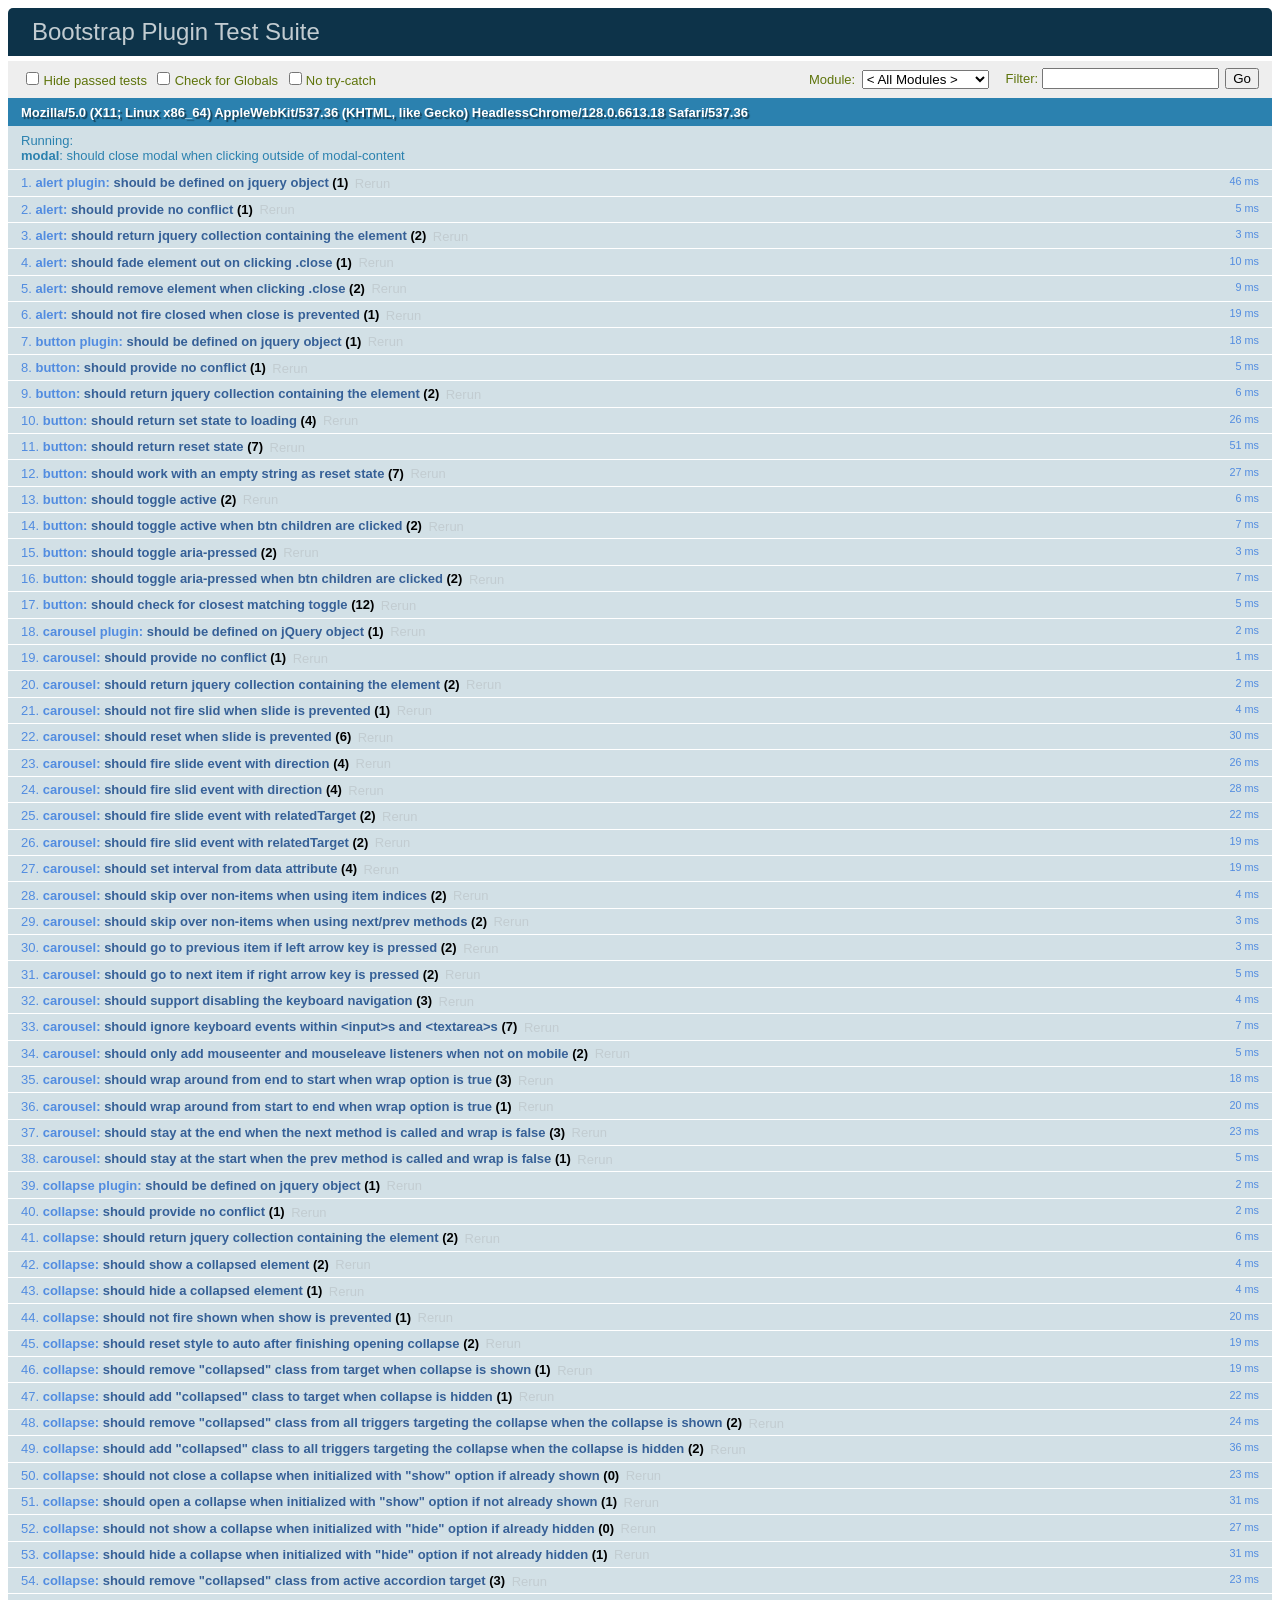
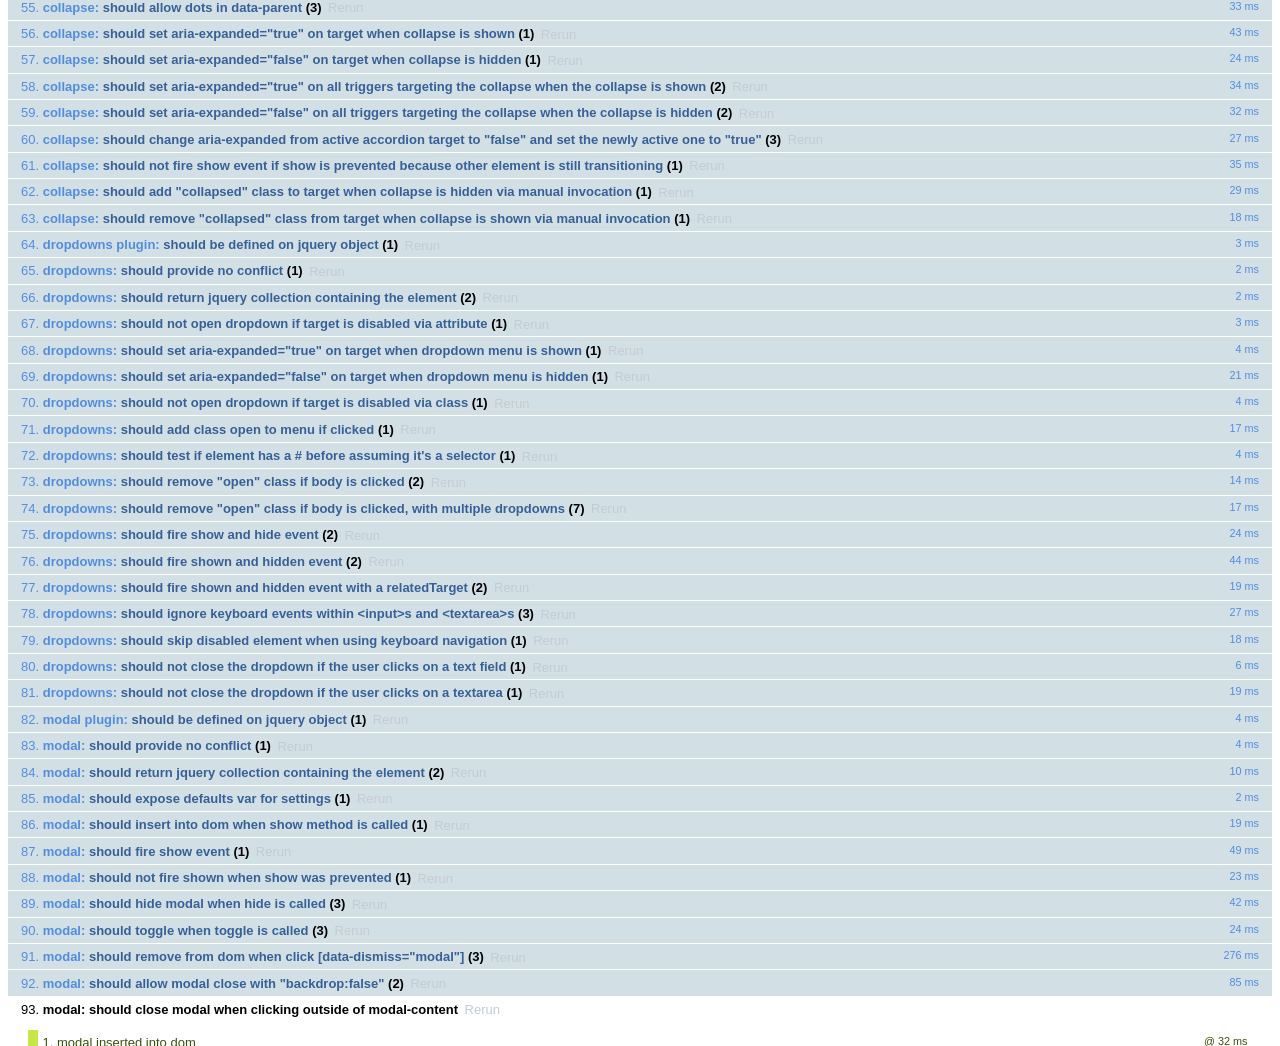
<file: js/tests/index.html>
<!DOCTYPE html>
<html>
  <head>
    <meta charset="utf-8">
    <title>Bootstrap Plugin Test Suite</title>
    <meta name="viewport" content="width=device-width, initial-scale=1">

    <!-- jQuery -->
    <script src="vendor/jquery.min.js"></script>
    <script>
      // Disable jQuery event aliases to ensure we don't accidentally use any of them
      (function () {
        var eventAliases = [
          'blur',
          'focus',
          'focusin',
          'focusout',
          'load',
          'resize',
          'scroll',
          'unload',
          'click',
          'dblclick',
          'mousedown',
          'mouseup',
          'mousemove',
          'mouseover',
          'mouseout',
          'mouseenter',
          'mouseleave',
          'change',
          'select',
          'submit',
          'keydown',
          'keypress',
          'keyup',
          'error',
          'contextmenu',
          'hover',
          'bind',
          'unbind',
          'delegate',
          'undelegate'
        ]
        for (var i = 0; i < eventAliases.length; i++) {
          $.fn[eventAliases[i]] = undefined
        }
      })()
    </script>

    <!-- QUnit -->
    <link rel="stylesheet" href="vendor/qunit.css" media="screen">
    <script src="vendor/qunit.js"></script>
    <script>
      // See https://github.com/axemclion/grunt-saucelabs#test-result-details-with-qunit
      var log = []
      // Require assert.expect in each test
      QUnit.config.requireExpects = true
      QUnit.done(function (testResults) {
        var tests = []
        for (var i = 0, len = log.length; i < len; i++) {
          var details = log[i]
          tests.push({
            name: details.name,
            result: details.result,
            expected: details.expected,
            actual: details.actual,
            source: details.source
          })
        }
        testResults.tests = tests

        window.global_test_results = testResults
      })

      QUnit.testStart(function (testDetails) {
        $(window).scrollTop(0)
        QUnit.log(function (details) {
          if (!details.result) {
            details.name = testDetails.name
            log.push(details)
          }
        })
      })

      // Cleanup
      QUnit.testDone(function () {
        $('#qunit-fixture').empty()
        $('#modal-test, .modal-backdrop').remove()
      })

      // Display fixture on-screen on iOS to avoid false positives
      if (/iPhone|iPad|iPod/.test(navigator.userAgent)) {
        QUnit.begin(function() {
          $('#qunit-fixture').css({ top: 0, left: 0 })
        })

        QUnit.done(function () {
          $('#qunit-fixture').css({ top: '', left: '' })
        })
      }

      // Disable deprecated global QUnit method aliases in preparation for QUnit v2
      (function () {
        var methodNames = [
          'async',
          'asyncTest',
          'deepEqual',
          'equal',
          'expect',
          'module',
          'notDeepEqual',
          'notEqual',
          'notPropEqual',
          'notStrictEqual',
          'ok',
          'propEqual',
          'push',
          'start',
          'stop',
          'strictEqual',
          'test',
          'throws'
        ];
        for (var i = 0; i < methodNames.length; i++) {
          var methodName = methodNames[i];
          window[methodName] = undefined;
        }
      })();
    </script>

    <!-- Plugin sources -->
    <script>$.support.transition = false</script>
    <script src="../../js/alert.js"></script>
    <script src="../../js/button.js"></script>
    <script src="../../js/carousel.js"></script>
    <script src="../../js/collapse.js"></script>
    <script src="../../js/dropdown.js"></script>
    <script src="../../js/modal.js"></script>
    <script src="../../js/scrollspy.js"></script>
    <script src="../../js/tab.js"></script>
    <script src="../../js/tooltip.js"></script>
    <script src="../../js/popover.js"></script>
    <script src="../../js/affix.js"></script>

    <!-- Unit tests -->
    <script src="unit/alert.js"></script>
    <script src="unit/button.js"></script>
    <script src="unit/carousel.js"></script>
    <script src="unit/collapse.js"></script>
    <script src="unit/dropdown.js"></script>
    <script src="unit/modal.js"></script>
    <script src="unit/scrollspy.js"></script>
    <script src="unit/tab.js"></script>
    <script src="unit/tooltip.js"></script>
    <script src="unit/popover.js"></script>
    <script src="unit/affix.js"></script>

  </head>
  <body>
    <div id="qunit-container">
      <div id="qunit"></div>
      <div id="qunit-fixture"></div>
    </div>
  </body>
</html>
</file>
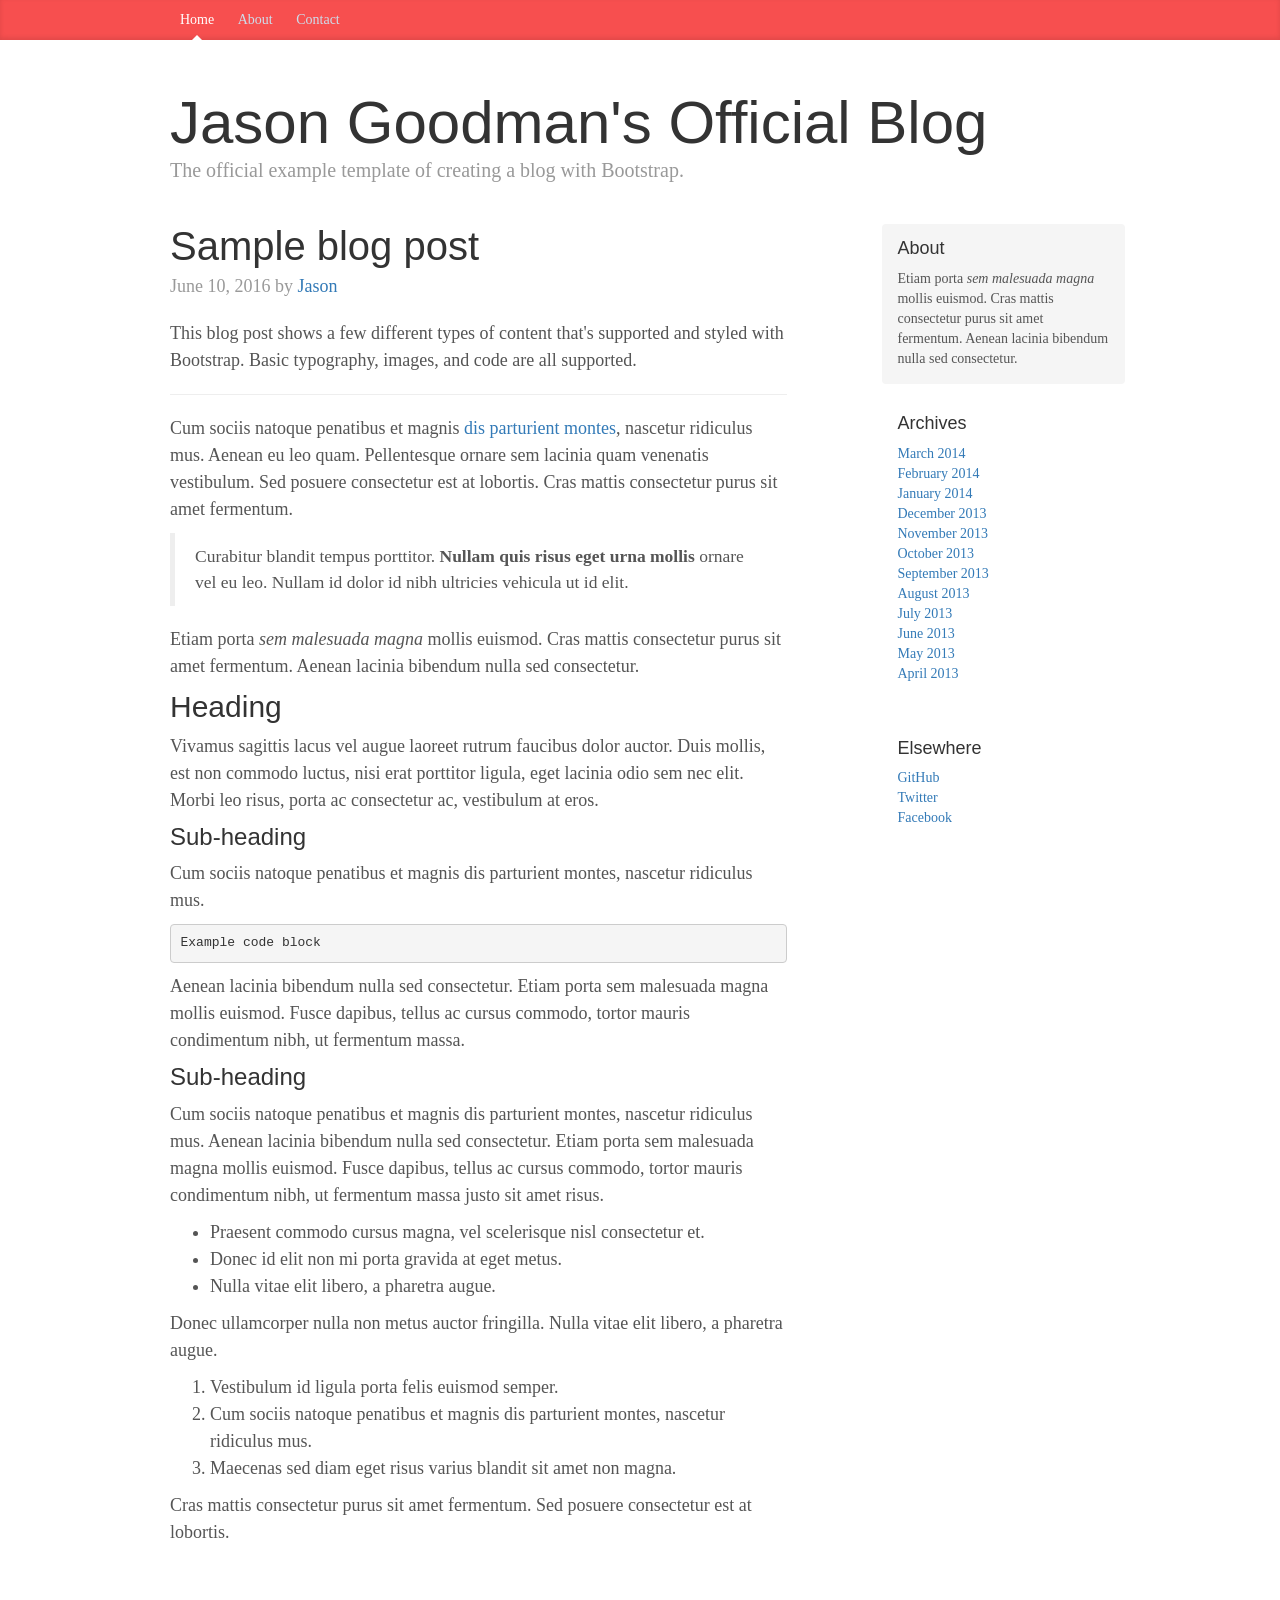
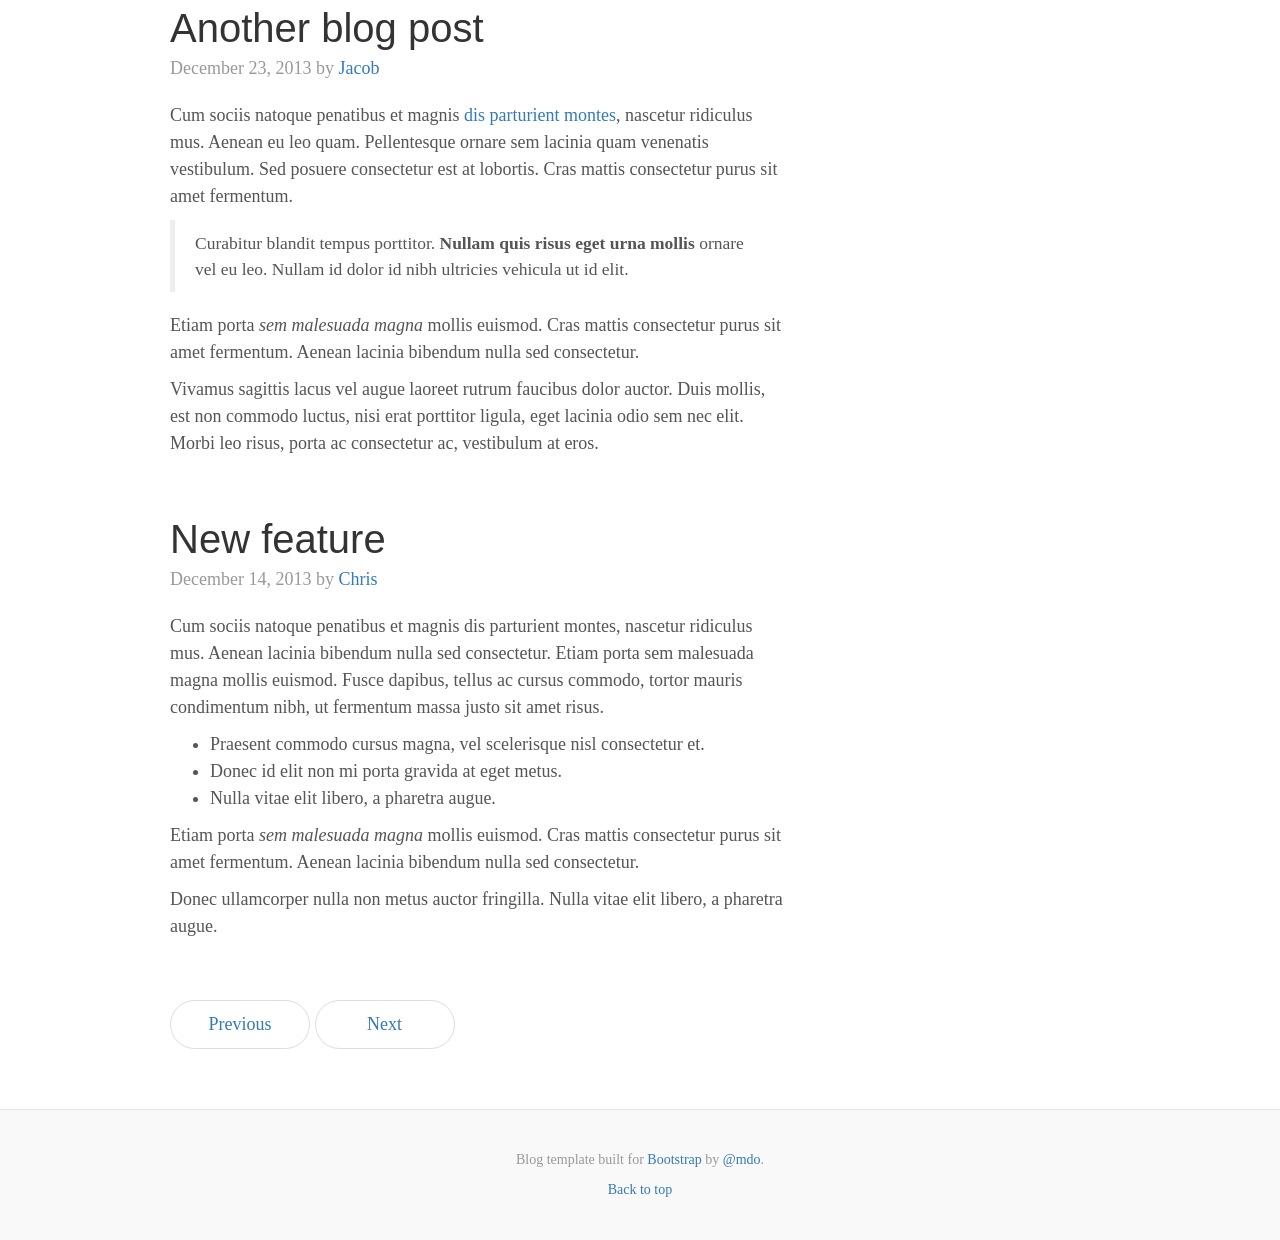
<file: docs/examples/blog/index.html>
<!DOCTYPE html>
<html lang="en">
  <head>
    <meta charset="utf-8">
    <meta http-equiv="X-UA-Compatible" content="IE=edge">
    <meta name="viewport" content="width=device-width, initial-scale=1">
    <!-- The above 3 meta tags *must* come first in the head; any other head content must come *after* these tags -->
    <meta name="description" content="">
    <meta name="author" content="">
    <link rel="icon" href="../../favicon.ico">

    <title>Welcome!</title>

    <!-- Bootstrap core CSS -->
    <link href="../../dist/css/bootstrap.min.css" rel="stylesheet">

    <!-- IE10 viewport hack for Surface/desktop Windows 8 bug -->
    <link href="../../assets/css/ie10-viewport-bug-workaround.css" rel="stylesheet">

    <!-- Custom styles for this template -->
    <link href="blog.css" rel="stylesheet">

    <!-- Just for debugging purposes. Don't actually copy these 2 lines! -->
    <!--[if lt IE 9]><script src="../../assets/js/ie8-responsive-file-warning.js"></script><![endif]-->
    <script src="../../assets/js/ie-emulation-modes-warning.js"></script>

    <!-- HTML5 shim and Respond.js for IE8 support of HTML5 elements and media queries -->
    <!--[if lt IE 9]>
      <script src="https://oss.maxcdn.com/html5shiv/3.7.2/html5shiv.min.js"></script>
      <script src="https://oss.maxcdn.com/respond/1.4.2/respond.min.js"></script>
    <![endif]-->
  </head>

  <body>

    <div class="blog-masthead">
      <div class="container">
        <nav class="blog-nav">
          <a class="blog-nav-item active" href="#">Home</a>
          <a class="blog-nav-item" href="#">About</a>
          <a class="blog-nav-item" href="#">Contact</a>
        </nav>
      </div>
    </div>

    <div class="container">

      <div class="blog-header">
        <h1 class="blog-title">Jason Goodman's Official Blog</h1>
        <p class="lead blog-description">The official example template of creating a blog with Bootstrap.</p>
      </div>

      <div class="row">

        <div class="col-sm-8 blog-main">

          <div class="blog-post">
            <h2 class="blog-post-title">Sample blog post</h2>
            <p class="blog-post-meta">June 10, 2016 by <a href="#">Jason</a></p>

            <p>This blog post shows a few different types of content that's supported and styled with Bootstrap. Basic typography, images, and code are all supported.</p>
            <hr>
            <p>Cum sociis natoque penatibus et magnis <a href="#">dis parturient montes</a>, nascetur ridiculus mus. Aenean eu leo quam. Pellentesque ornare sem lacinia quam venenatis vestibulum. Sed posuere consectetur est at lobortis. Cras mattis consectetur purus sit amet fermentum.</p>
            <blockquote>
              <p>Curabitur blandit tempus porttitor. <strong>Nullam quis risus eget urna mollis</strong> ornare vel eu leo. Nullam id dolor id nibh ultricies vehicula ut id elit.</p>
            </blockquote>
            <p>Etiam porta <em>sem malesuada magna</em> mollis euismod. Cras mattis consectetur purus sit amet fermentum. Aenean lacinia bibendum nulla sed consectetur.</p>
            <h2>Heading</h2>
            <p>Vivamus sagittis lacus vel augue laoreet rutrum faucibus dolor auctor. Duis mollis, est non commodo luctus, nisi erat porttitor ligula, eget lacinia odio sem nec elit. Morbi leo risus, porta ac consectetur ac, vestibulum at eros.</p>
            <h3>Sub-heading</h3>
            <p>Cum sociis natoque penatibus et magnis dis parturient montes, nascetur ridiculus mus.</p>
            <pre><code>Example code block</code></pre>
            <p>Aenean lacinia bibendum nulla sed consectetur. Etiam porta sem malesuada magna mollis euismod. Fusce dapibus, tellus ac cursus commodo, tortor mauris condimentum nibh, ut fermentum massa.</p>
            <h3>Sub-heading</h3>
            <p>Cum sociis natoque penatibus et magnis dis parturient montes, nascetur ridiculus mus. Aenean lacinia bibendum nulla sed consectetur. Etiam porta sem malesuada magna mollis euismod. Fusce dapibus, tellus ac cursus commodo, tortor mauris condimentum nibh, ut fermentum massa justo sit amet risus.</p>
            <ul>
              <li>Praesent commodo cursus magna, vel scelerisque nisl consectetur et.</li>
              <li>Donec id elit non mi porta gravida at eget metus.</li>
              <li>Nulla vitae elit libero, a pharetra augue.</li>
            </ul>
            <p>Donec ullamcorper nulla non metus auctor fringilla. Nulla vitae elit libero, a pharetra augue.</p>
            <ol>
              <li>Vestibulum id ligula porta felis euismod semper.</li>
              <li>Cum sociis natoque penatibus et magnis dis parturient montes, nascetur ridiculus mus.</li>
              <li>Maecenas sed diam eget risus varius blandit sit amet non magna.</li>
            </ol>
            <p>Cras mattis consectetur purus sit amet fermentum. Sed posuere consectetur est at lobortis.</p>
          </div><!-- /.blog-post -->

          <div class="blog-post">
            <h2 class="blog-post-title">Another blog post</h2>
            <p class="blog-post-meta">December 23, 2013 by <a href="#">Jacob</a></p>

            <p>Cum sociis natoque penatibus et magnis <a href="#">dis parturient montes</a>, nascetur ridiculus mus. Aenean eu leo quam. Pellentesque ornare sem lacinia quam venenatis vestibulum. Sed posuere consectetur est at lobortis. Cras mattis consectetur purus sit amet fermentum.</p>
            <blockquote>
              <p>Curabitur blandit tempus porttitor. <strong>Nullam quis risus eget urna mollis</strong> ornare vel eu leo. Nullam id dolor id nibh ultricies vehicula ut id elit.</p>
            </blockquote>
            <p>Etiam porta <em>sem malesuada magna</em> mollis euismod. Cras mattis consectetur purus sit amet fermentum. Aenean lacinia bibendum nulla sed consectetur.</p>
            <p>Vivamus sagittis lacus vel augue laoreet rutrum faucibus dolor auctor. Duis mollis, est non commodo luctus, nisi erat porttitor ligula, eget lacinia odio sem nec elit. Morbi leo risus, porta ac consectetur ac, vestibulum at eros.</p>
          </div><!-- /.blog-post -->

          <div class="blog-post">
            <h2 class="blog-post-title">New feature</h2>
            <p class="blog-post-meta">December 14, 2013 by <a href="#">Chris</a></p>

            <p>Cum sociis natoque penatibus et magnis dis parturient montes, nascetur ridiculus mus. Aenean lacinia bibendum nulla sed consectetur. Etiam porta sem malesuada magna mollis euismod. Fusce dapibus, tellus ac cursus commodo, tortor mauris condimentum nibh, ut fermentum massa justo sit amet risus.</p>
            <ul>
              <li>Praesent commodo cursus magna, vel scelerisque nisl consectetur et.</li>
              <li>Donec id elit non mi porta gravida at eget metus.</li>
              <li>Nulla vitae elit libero, a pharetra augue.</li>
            </ul>
            <p>Etiam porta <em>sem malesuada magna</em> mollis euismod. Cras mattis consectetur purus sit amet fermentum. Aenean lacinia bibendum nulla sed consectetur.</p>
            <p>Donec ullamcorper nulla non metus auctor fringilla. Nulla vitae elit libero, a pharetra augue.</p>
          </div><!-- /.blog-post -->

          <nav>
            <ul class="pager">
              <li><a href="#">Previous</a></li>
              <li><a href="#">Next</a></li>
            </ul>
          </nav>

        </div><!-- /.blog-main -->

        <div class="col-sm-3 col-sm-offset-1 blog-sidebar">
          <div class="sidebar-module sidebar-module-inset">
            <h4>About</h4>
            <p>Etiam porta <em>sem malesuada magna</em> mollis euismod. Cras mattis consectetur purus sit amet fermentum. Aenean lacinia bibendum nulla sed consectetur.</p>
          </div>
          <div class="sidebar-module">
            <h4>Archives</h4>
            <ol class="list-unstyled">
              <li><a href="#">March 2014</a></li>
              <li><a href="#">February 2014</a></li>
              <li><a href="#">January 2014</a></li>
              <li><a href="#">December 2013</a></li>
              <li><a href="#">November 2013</a></li>
              <li><a href="#">October 2013</a></li>
              <li><a href="#">September 2013</a></li>
              <li><a href="#">August 2013</a></li>
              <li><a href="#">July 2013</a></li>
              <li><a href="#">June 2013</a></li>
              <li><a href="#">May 2013</a></li>
              <li><a href="#">April 2013</a></li>
            </ol>
          </div>
          <div class="sidebar-module">
            <h4>Elsewhere</h4>
            <ol class="list-unstyled">
              <li><a href="#">GitHub</a></li>
              <li><a href="#">Twitter</a></li>
              <li><a href="#">Facebook</a></li>
            </ol>
          </div>
        </div><!-- /.blog-sidebar -->

      </div><!-- /.row -->

    </div><!-- /.container -->

    <footer class="blog-footer">
      <p>Blog template built for <a href="http://getbootstrap.com">Bootstrap</a> by <a href="https://twitter.com/mdo">@mdo</a>.</p>
      <p>
        <a href="#">Back to top</a>
      </p>
    </footer>


    <!-- Bootstrap core JavaScript
    ================================================== -->
    <!-- Placed at the end of the document so the pages load faster -->
    <script src="https://ajax.googleapis.com/ajax/libs/jquery/1.11.3/jquery.min.js"></script>
    <script>window.jQuery || document.write('<script src="../../assets/js/vendor/jquery.min.js"><\/script>')</script>
    <script src="../../dist/js/bootstrap.min.js"></script>
    <!-- IE10 viewport hack for Surface/desktop Windows 8 bug -->
    <script src="../../assets/js/ie10-viewport-bug-workaround.js"></script>
  </body>
</html>
</file>
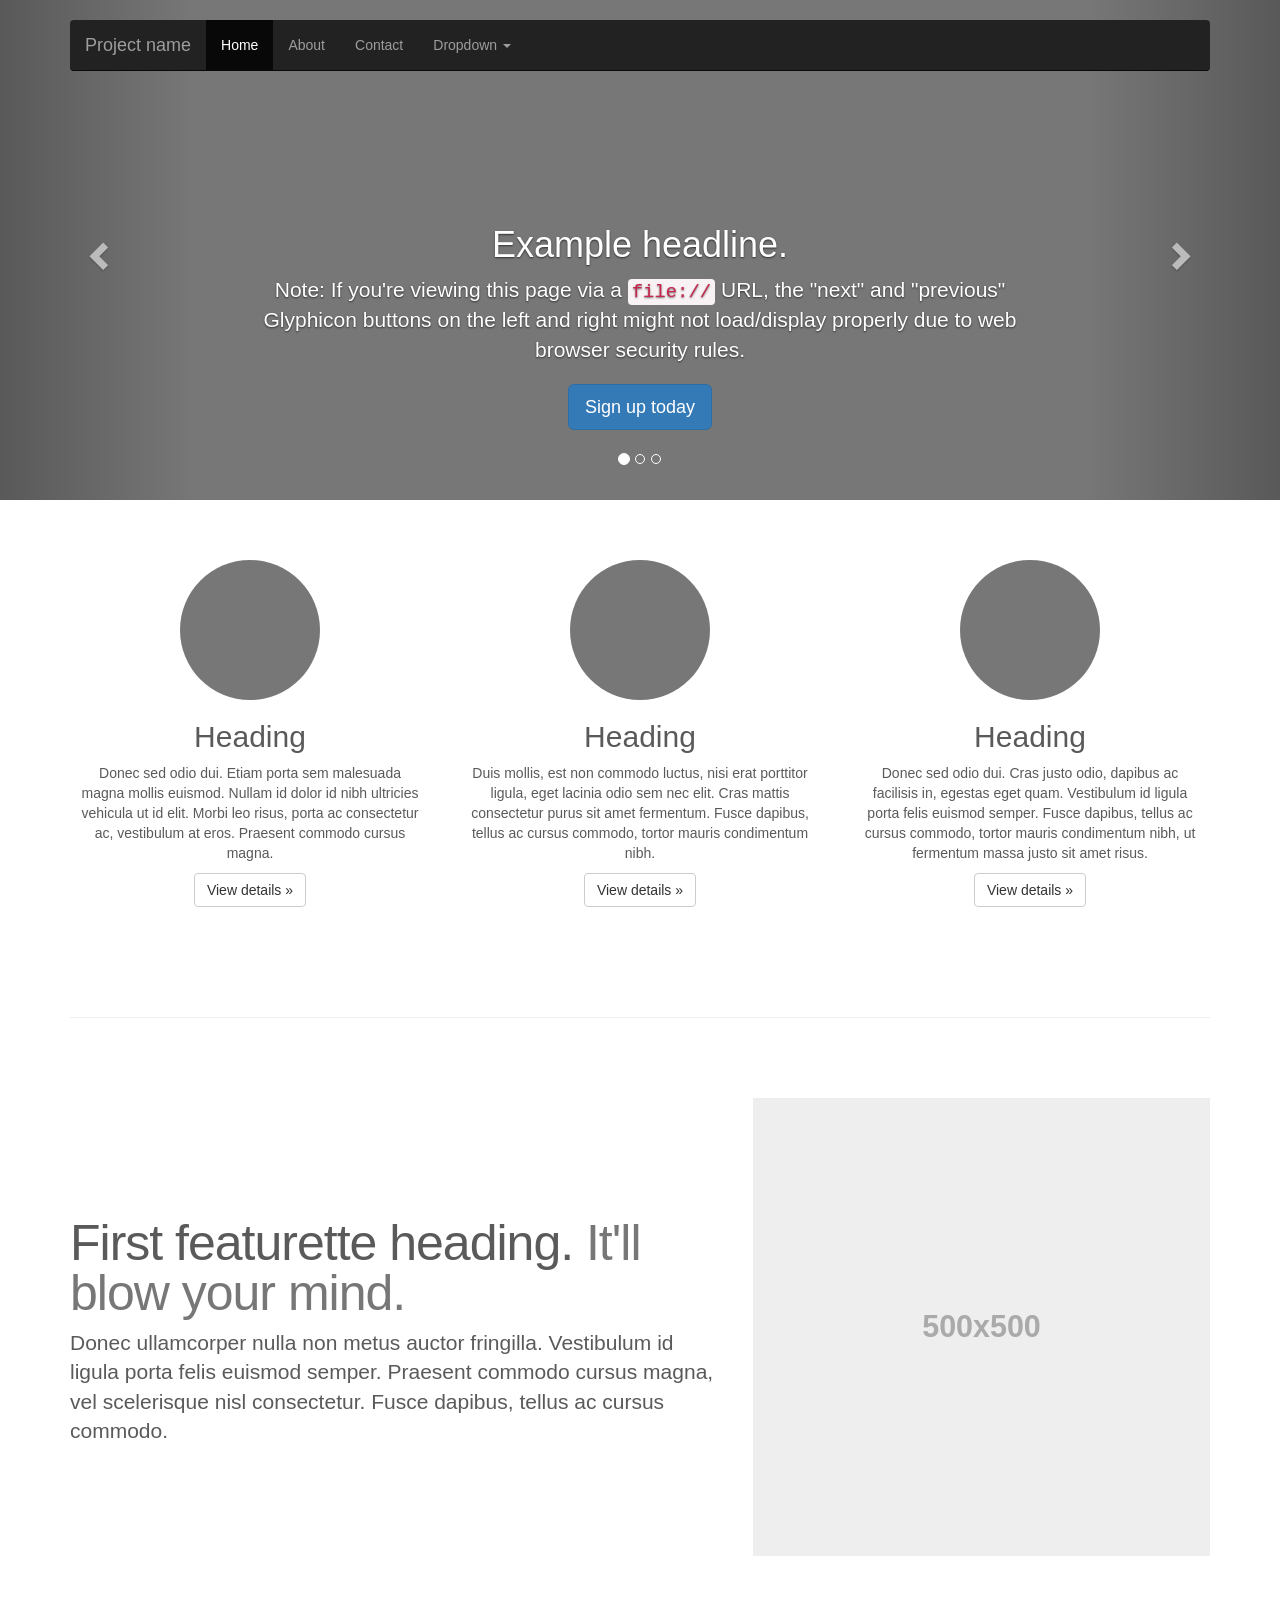
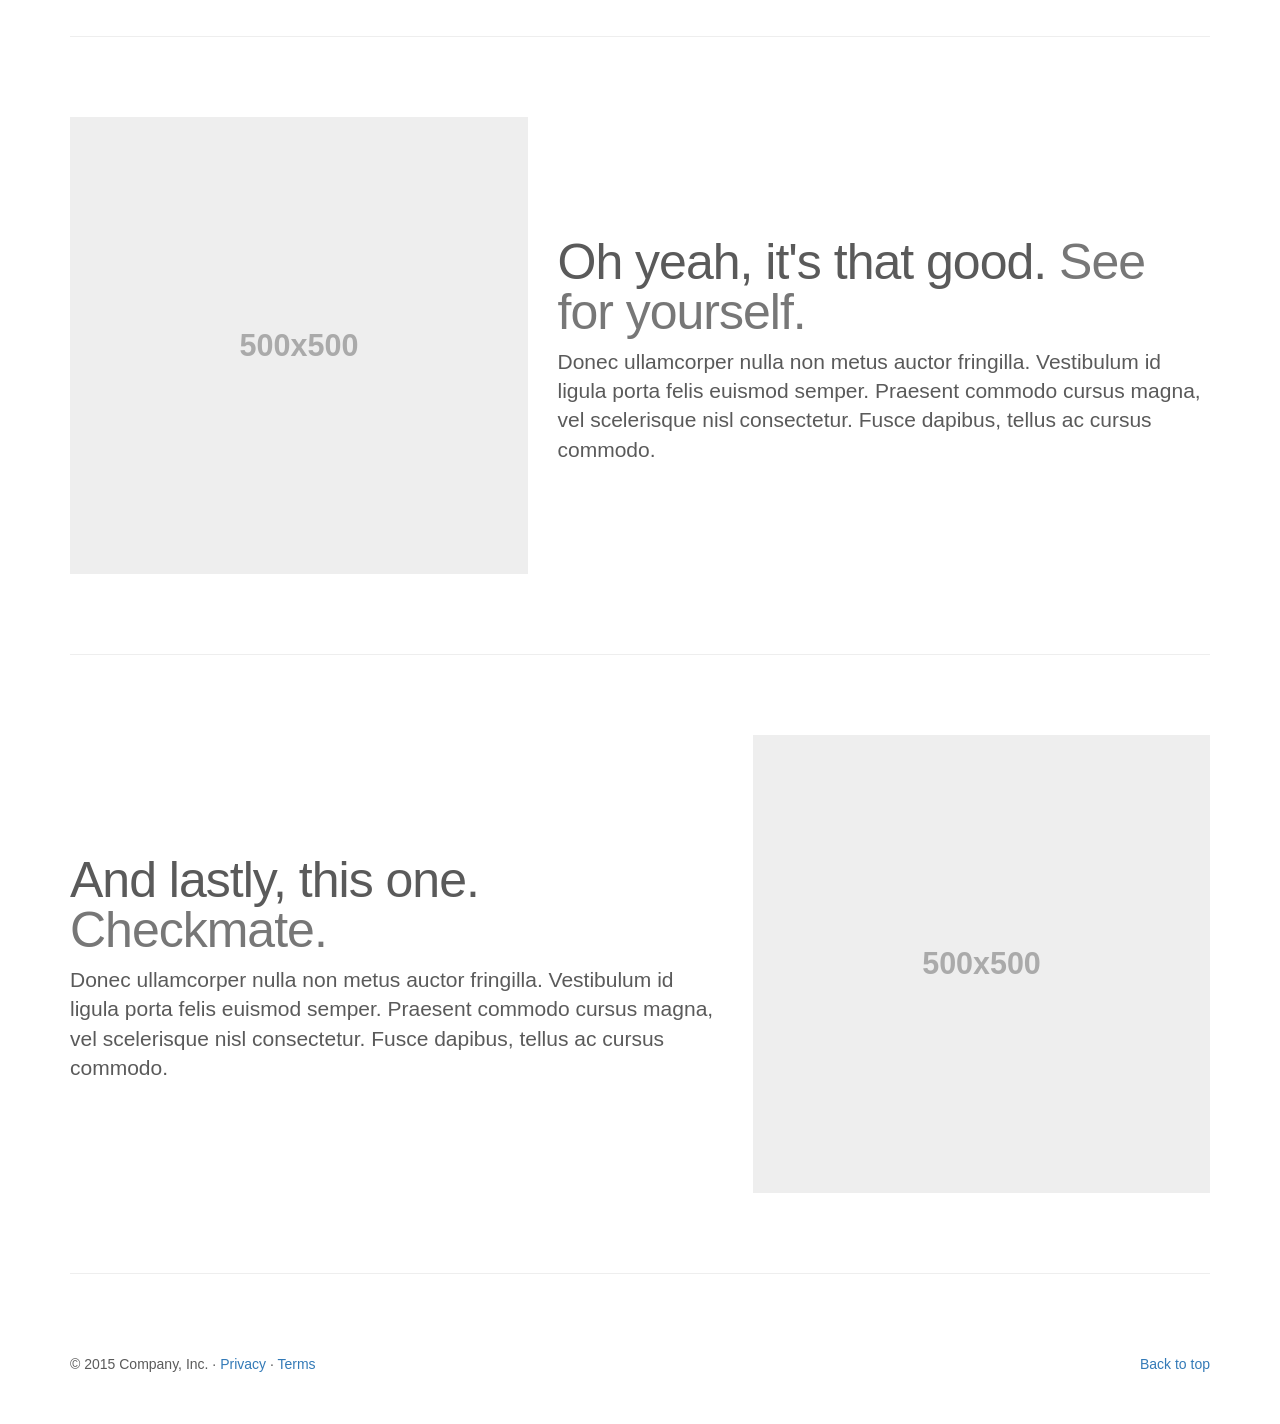
<file: docs/examples/carousel/index.html>
<!DOCTYPE html>
<html lang="en">
  <head>
    <meta charset="utf-8">
    <meta http-equiv="X-UA-Compatible" content="IE=edge">
    <meta name="viewport" content="width=device-width, initial-scale=1">
    <!-- The above 3 meta tags *must* come first in the head; any other head content must come *after* these tags -->
    <meta name="description" content="">
    <meta name="author" content="">
    <link rel="icon" href="../../favicon.ico">

    <title>Carousel Template for Bootstrap</title>

    <!-- Bootstrap core CSS -->
    <link href="../../dist/css/bootstrap.min.css" rel="stylesheet">

    <!-- IE10 viewport hack for Surface/desktop Windows 8 bug -->
    <link href="../../assets/css/ie10-viewport-bug-workaround.css" rel="stylesheet">

    <!-- Just for debugging purposes. Don't actually copy these 2 lines! -->
    <!--[if lt IE 9]><script src="../../assets/js/ie8-responsive-file-warning.js"></script><![endif]-->
    <script src="../../assets/js/ie-emulation-modes-warning.js"></script>

    <!-- HTML5 shim and Respond.js for IE8 support of HTML5 elements and media queries -->
    <!--[if lt IE 9]>
      <script src="https://oss.maxcdn.com/html5shiv/3.7.2/html5shiv.min.js"></script>
      <script src="https://oss.maxcdn.com/respond/1.4.2/respond.min.js"></script>
    <![endif]-->

    <!-- Custom styles for this template -->
    <link href="carousel.css" rel="stylesheet">
  </head>
<!-- NAVBAR
================================================== -->
  <body>
    <div class="navbar-wrapper">
      <div class="container">

        <nav class="navbar navbar-inverse navbar-static-top">
          <div class="container">
            <div class="navbar-header">
              <button type="button" class="navbar-toggle collapsed" data-toggle="collapse" data-target="#navbar" aria-expanded="false" aria-controls="navbar">
                <span class="sr-only">Toggle navigation</span>
                <span class="icon-bar"></span>
                <span class="icon-bar"></span>
                <span class="icon-bar"></span>
              </button>
              <a class="navbar-brand" href="#">Project name</a>
            </div>
            <div id="navbar" class="navbar-collapse collapse">
              <ul class="nav navbar-nav">
                <li class="active"><a href="#">Home</a></li>
                <li><a href="#about">About</a></li>
                <li><a href="#contact">Contact</a></li>
                <li class="dropdown">
                  <a href="#" class="dropdown-toggle" data-toggle="dropdown" role="button" aria-haspopup="true" aria-expanded="false">Dropdown <span class="caret"></span></a>
                  <ul class="dropdown-menu">
                    <li><a href="#">Action</a></li>
                    <li><a href="#">Another action</a></li>
                    <li><a href="#">Something else here</a></li>
                    <li role="separator" class="divider"></li>
                    <li class="dropdown-header">Nav header</li>
                    <li><a href="#">Separated link</a></li>
                    <li><a href="#">One more separated link</a></li>
                  </ul>
                </li>
              </ul>
            </div>
          </div>
        </nav>

      </div>
    </div>


    <!-- Carousel
    ================================================== -->
    <div id="myCarousel" class="carousel slide" data-ride="carousel">
      <!-- Indicators -->
      <ol class="carousel-indicators">
        <li data-target="#myCarousel" data-slide-to="0" class="active"></li>
        <li data-target="#myCarousel" data-slide-to="1"></li>
        <li data-target="#myCarousel" data-slide-to="2"></li>
      </ol>
      <div class="carousel-inner" role="listbox">
        <div class="item active">
          <img class="first-slide" src="[data-uri]" alt="First slide">
          <div class="container">
            <div class="carousel-caption">
              <h1>Example headline.</h1>
              <p>Note: If you're viewing this page via a <code>file://</code> URL, the "next" and "previous" Glyphicon buttons on the left and right might not load/display properly due to web browser security rules.</p>
              <p><a class="btn btn-lg btn-primary" href="#" role="button">Sign up today</a></p>
            </div>
          </div>
        </div>
        <div class="item">
          <img class="second-slide" src="[data-uri]" alt="Second slide">
          <div class="container">
            <div class="carousel-caption">
              <h1>Another example headline.</h1>
              <p>Cras justo odio, dapibus ac facilisis in, egestas eget quam. Donec id elit non mi porta gravida at eget metus. Nullam id dolor id nibh ultricies vehicula ut id elit.</p>
              <p><a class="btn btn-lg btn-primary" href="#" role="button">Learn more</a></p>
            </div>
          </div>
        </div>
        <div class="item">
          <img class="third-slide" src="[data-uri]" alt="Third slide">
          <div class="container">
            <div class="carousel-caption">
              <h1>One more for good measure.</h1>
              <p>Cras justo odio, dapibus ac facilisis in, egestas eget quam. Donec id elit non mi porta gravida at eget metus. Nullam id dolor id nibh ultricies vehicula ut id elit.</p>
              <p><a class="btn btn-lg btn-primary" href="#" role="button">Browse gallery</a></p>
            </div>
          </div>
        </div>
      </div>
      <a class="left carousel-control" href="#myCarousel" role="button" data-slide="prev">
        <span class="glyphicon glyphicon-chevron-left" aria-hidden="true"></span>
        <span class="sr-only">Previous</span>
      </a>
      <a class="right carousel-control" href="#myCarousel" role="button" data-slide="next">
        <span class="glyphicon glyphicon-chevron-right" aria-hidden="true"></span>
        <span class="sr-only">Next</span>
      </a>
    </div><!-- /.carousel -->


    <!-- Marketing messaging and featurettes
    ================================================== -->
    <!-- Wrap the rest of the page in another container to center all the content. -->

    <div class="container marketing">

      <!-- Three columns of text below the carousel -->
      <div class="row">
        <div class="col-lg-4">
          <img class="img-circle" src="[data-uri]" alt="Generic placeholder image" width="140" height="140">
          <h2>Heading</h2>
          <p>Donec sed odio dui. Etiam porta sem malesuada magna mollis euismod. Nullam id dolor id nibh ultricies vehicula ut id elit. Morbi leo risus, porta ac consectetur ac, vestibulum at eros. Praesent commodo cursus magna.</p>
          <p><a class="btn btn-default" href="#" role="button">View details &raquo;</a></p>
        </div><!-- /.col-lg-4 -->
        <div class="col-lg-4">
          <img class="img-circle" src="[data-uri]" alt="Generic placeholder image" width="140" height="140">
          <h2>Heading</h2>
          <p>Duis mollis, est non commodo luctus, nisi erat porttitor ligula, eget lacinia odio sem nec elit. Cras mattis consectetur purus sit amet fermentum. Fusce dapibus, tellus ac cursus commodo, tortor mauris condimentum nibh.</p>
          <p><a class="btn btn-default" href="#" role="button">View details &raquo;</a></p>
        </div><!-- /.col-lg-4 -->
        <div class="col-lg-4">
          <img class="img-circle" src="[data-uri]" alt="Generic placeholder image" width="140" height="140">
          <h2>Heading</h2>
          <p>Donec sed odio dui. Cras justo odio, dapibus ac facilisis in, egestas eget quam. Vestibulum id ligula porta felis euismod semper. Fusce dapibus, tellus ac cursus commodo, tortor mauris condimentum nibh, ut fermentum massa justo sit amet risus.</p>
          <p><a class="btn btn-default" href="#" role="button">View details &raquo;</a></p>
        </div><!-- /.col-lg-4 -->
      </div><!-- /.row -->


      <!-- START THE FEATURETTES -->

      <hr class="featurette-divider">

      <div class="row featurette">
        <div class="col-md-7">
          <h2 class="featurette-heading">First featurette heading. <span class="text-muted">It'll blow your mind.</span></h2>
          <p class="lead">Donec ullamcorper nulla non metus auctor fringilla. Vestibulum id ligula porta felis euismod semper. Praesent commodo cursus magna, vel scelerisque nisl consectetur. Fusce dapibus, tellus ac cursus commodo.</p>
        </div>
        <div class="col-md-5">
          <img class="featurette-image img-responsive center-block" data-src="holder.js/500x500/auto" alt="Generic placeholder image">
        </div>
      </div>

      <hr class="featurette-divider">

      <div class="row featurette">
        <div class="col-md-7 col-md-push-5">
          <h2 class="featurette-heading">Oh yeah, it's that good. <span class="text-muted">See for yourself.</span></h2>
          <p class="lead">Donec ullamcorper nulla non metus auctor fringilla. Vestibulum id ligula porta felis euismod semper. Praesent commodo cursus magna, vel scelerisque nisl consectetur. Fusce dapibus, tellus ac cursus commodo.</p>
        </div>
        <div class="col-md-5 col-md-pull-7">
          <img class="featurette-image img-responsive center-block" data-src="holder.js/500x500/auto" alt="Generic placeholder image">
        </div>
      </div>

      <hr class="featurette-divider">

      <div class="row featurette">
        <div class="col-md-7">
          <h2 class="featurette-heading">And lastly, this one. <span class="text-muted">Checkmate.</span></h2>
          <p class="lead">Donec ullamcorper nulla non metus auctor fringilla. Vestibulum id ligula porta felis euismod semper. Praesent commodo cursus magna, vel scelerisque nisl consectetur. Fusce dapibus, tellus ac cursus commodo.</p>
        </div>
        <div class="col-md-5">
          <img class="featurette-image img-responsive center-block" data-src="holder.js/500x500/auto" alt="Generic placeholder image">
        </div>
      </div>

      <hr class="featurette-divider">

      <!-- /END THE FEATURETTES -->


      <!-- FOOTER -->
      <footer>
        <p class="pull-right"><a href="#">Back to top</a></p>
        <p>&copy; 2015 Company, Inc. &middot; <a href="#">Privacy</a> &middot; <a href="#">Terms</a></p>
      </footer>

    </div><!-- /.container -->


    <!-- Bootstrap core JavaScript
    ================================================== -->
    <!-- Placed at the end of the document so the pages load faster -->
    <script src="https://ajax.googleapis.com/ajax/libs/jquery/1.11.3/jquery.min.js"></script>
    <script>window.jQuery || document.write('<script src="../../assets/js/vendor/jquery.min.js"><\/script>')</script>
    <script src="../../dist/js/bootstrap.min.js"></script>
    <!-- Just to make our placeholder images work. Don't actually copy the next line! -->
    <script src="../../assets/js/vendor/holder.min.js"></script>
    <!-- IE10 viewport hack for Surface/desktop Windows 8 bug -->
    <script src="../../assets/js/ie10-viewport-bug-workaround.js"></script>
  </body>
</html>
</file>
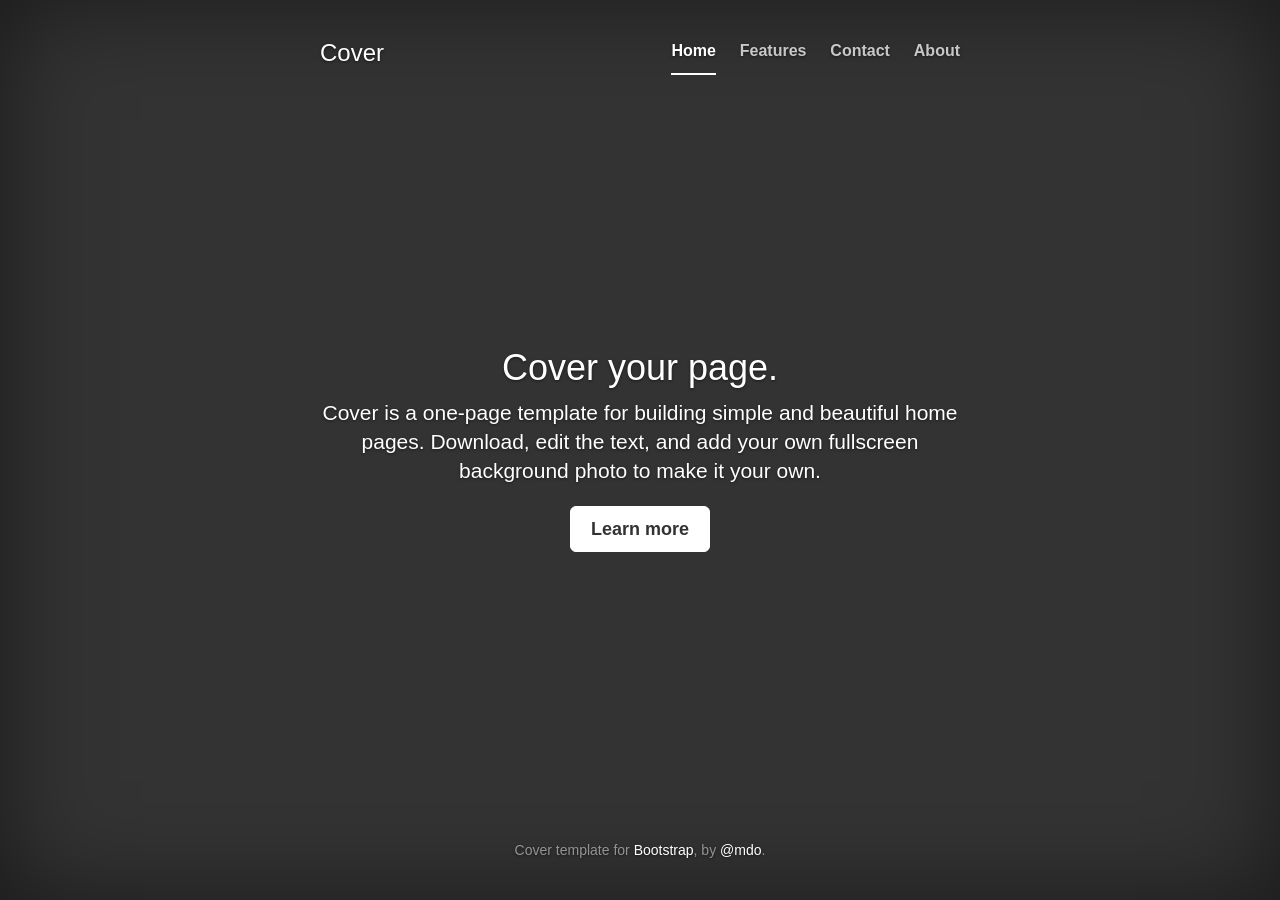
<file: docs/examples/cover/index.html>
<!DOCTYPE html>
<html lang="en">
  <head>
    <meta charset="utf-8">
    <meta http-equiv="X-UA-Compatible" content="IE=edge">
    <meta name="viewport" content="width=device-width, initial-scale=1">
    <!-- The above 3 meta tags *must* come first in the head; any other head content must come *after* these tags -->
    <meta name="description" content="">
    <meta name="author" content="">
    <link rel="icon" href="../../favicon.ico">

    <title>Welcome!</title>

    <!-- Bootstrap core CSS -->
    <link href="../../dist/css/bootstrap.min.css" rel="stylesheet">

    <!-- IE10 viewport hack for Surface/desktop Windows 8 bug -->
    <link href="../../assets/css/ie10-viewport-bug-workaround.css" rel="stylesheet">

    <!-- Custom styles for this template -->
    <link href="cover.css" rel="stylesheet">

    <!-- Just for debugging purposes. Don't actually copy these 2 lines! -->
    <!--[if lt IE 9]><script src="../../assets/js/ie8-responsive-file-warning.js"></script><![endif]-->
    <script src="../../assets/js/ie-emulation-modes-warning.js"></script>

    <!-- HTML5 shim and Respond.js for IE8 support of HTML5 elements and media queries -->
    <!--[if lt IE 9]>
      <script src="https://oss.maxcdn.com/html5shiv/3.7.2/html5shiv.min.js"></script>
      <script src="https://oss.maxcdn.com/respond/1.4.2/respond.min.js"></script>
    <![endif]-->
  </head>

  <body>

    <div class="site-wrapper">

      <div class="site-wrapper-inner">

        <div class="cover-container">

          <div class="masthead clearfix">
            <div class="inner">
              <h3 class="masthead-brand">Cover</h3>
              <nav>
                <ul class="nav masthead-nav">
                  <li class="active"><a href="#">Home</a></li>
                  <li><a href="#">Features</a></li>
                  <li><a href="#">Contact</a></li>
                  <li><a href="#">About</a></li>
                </ul>
              </nav>
            </div>
          </div>

          <div class="inner cover">
            <h1 class="cover-heading">Cover your page.</h1>
            <p class="lead">Cover is a one-page template for building simple and beautiful home pages. Download, edit the text, and add your own fullscreen background photo to make it your own.</p>
            <p class="lead">
              <a href="#" class="btn btn-lg btn-default">Learn more</a>
            </p>
          </div>

          <div class="mastfoot">
            <div class="inner">
              <p>Cover template for <a href="http://getbootstrap.com">Bootstrap</a>, by <a href="https://twitter.com/mdo">@mdo</a>.</p>
            </div>
          </div>

        </div>

      </div>

    </div>

    <!-- Bootstrap core JavaScript
    ================================================== -->
    <!-- Placed at the end of the document so the pages load faster -->
    <script src="https://ajax.googleapis.com/ajax/libs/jquery/1.11.3/jquery.min.js"></script>
    <script>window.jQuery || document.write('<script src="../../assets/js/vendor/jquery.min.js"><\/script>')</script>
    <script src="../../dist/js/bootstrap.min.js"></script>
    <!-- IE10 viewport hack for Surface/desktop Windows 8 bug -->
    <script src="../../assets/js/ie10-viewport-bug-workaround.js"></script>
  </body>
</html>
</file>
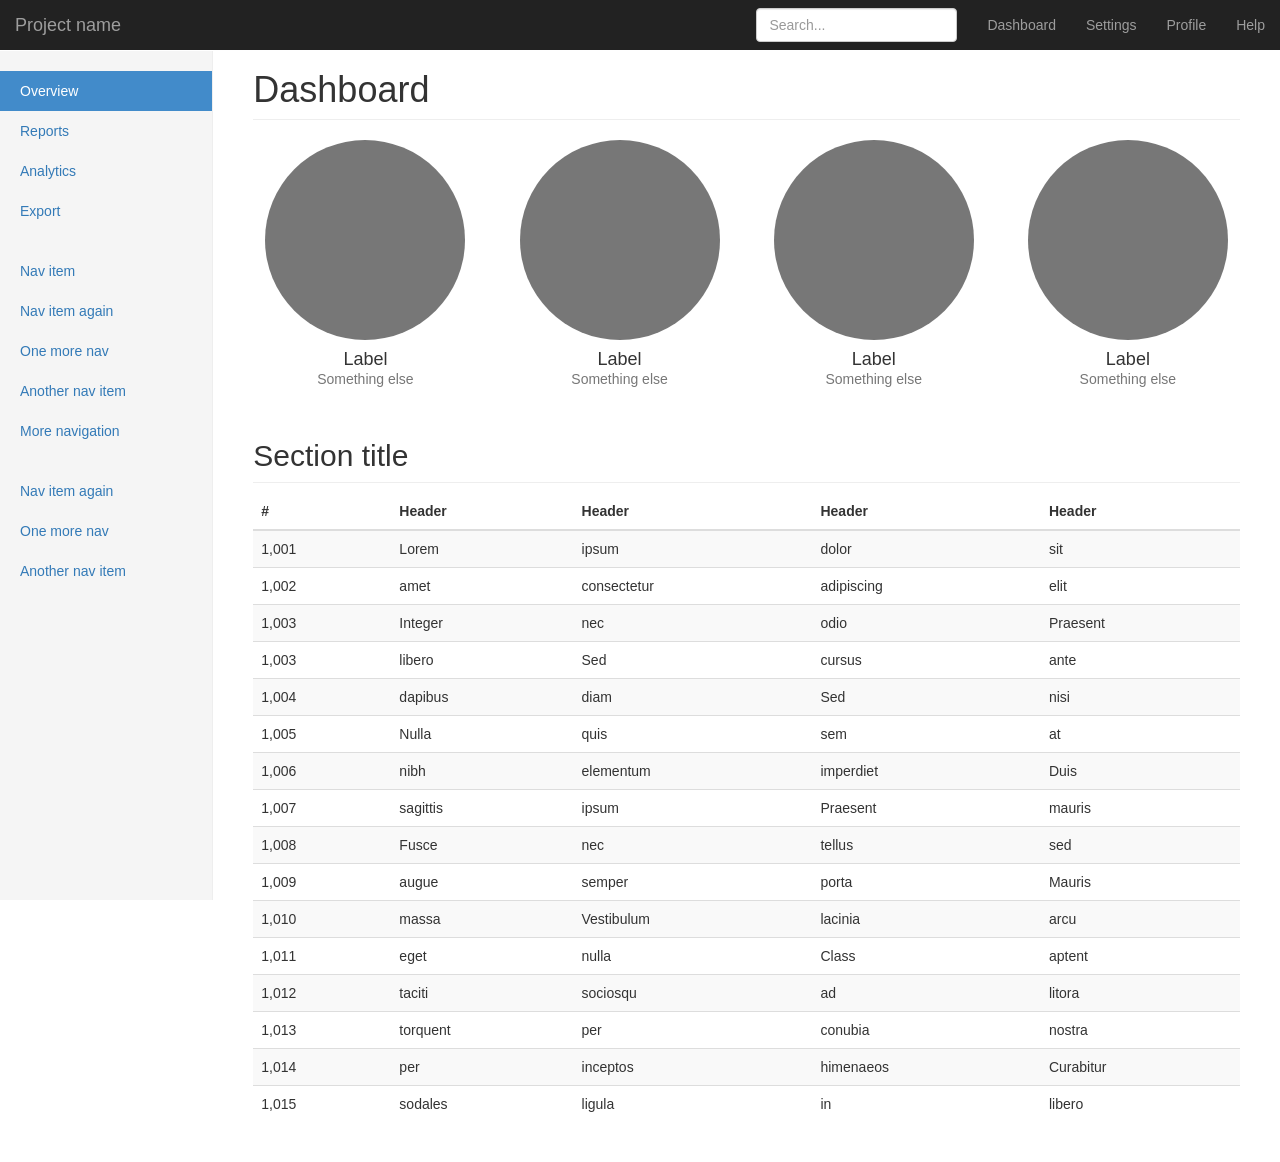
<file: docs/examples/dashboard/index.html>
<!DOCTYPE html>
<html lang="en">
  <head>
    <meta charset="utf-8">
    <meta http-equiv="X-UA-Compatible" content="IE=edge">
    <meta name="viewport" content="width=device-width, initial-scale=1">
    <!-- The above 3 meta tags *must* come first in the head; any other head content must come *after* these tags -->
    <meta name="description" content="">
    <meta name="author" content="">
    <link rel="icon" href="../../favicon.ico">

    <title>Dashboard Template for Bootstrap</title>

    <!-- Bootstrap core CSS -->
    <link href="../../dist/css/bootstrap.min.css" rel="stylesheet">

    <!-- IE10 viewport hack for Surface/desktop Windows 8 bug -->
    <link href="../../assets/css/ie10-viewport-bug-workaround.css" rel="stylesheet">

    <!-- Custom styles for this template -->
    <link href="dashboard.css" rel="stylesheet">

    <!-- Just for debugging purposes. Don't actually copy these 2 lines! -->
    <!--[if lt IE 9]><script src="../../assets/js/ie8-responsive-file-warning.js"></script><![endif]-->
    <script src="../../assets/js/ie-emulation-modes-warning.js"></script>

    <!-- HTML5 shim and Respond.js for IE8 support of HTML5 elements and media queries -->
    <!--[if lt IE 9]>
      <script src="https://oss.maxcdn.com/html5shiv/3.7.2/html5shiv.min.js"></script>
      <script src="https://oss.maxcdn.com/respond/1.4.2/respond.min.js"></script>
    <![endif]-->
  </head>

  <body>

    <nav class="navbar navbar-inverse navbar-fixed-top">
      <div class="container-fluid">
        <div class="navbar-header">
          <button type="button" class="navbar-toggle collapsed" data-toggle="collapse" data-target="#navbar" aria-expanded="false" aria-controls="navbar">
            <span class="sr-only">Toggle navigation</span>
            <span class="icon-bar"></span>
            <span class="icon-bar"></span>
            <span class="icon-bar"></span>
          </button>
          <a class="navbar-brand" href="#">Project name</a>
        </div>
        <div id="navbar" class="navbar-collapse collapse">
          <ul class="nav navbar-nav navbar-right">
            <li><a href="#">Dashboard</a></li>
            <li><a href="#">Settings</a></li>
            <li><a href="#">Profile</a></li>
            <li><a href="#">Help</a></li>
          </ul>
          <form class="navbar-form navbar-right">
            <input type="text" class="form-control" placeholder="Search...">
          </form>
        </div>
      </div>
    </nav>

    <div class="container-fluid">
      <div class="row">
        <div class="col-sm-3 col-md-2 sidebar">
          <ul class="nav nav-sidebar">
            <li class="active"><a href="#">Overview <span class="sr-only">(current)</span></a></li>
            <li><a href="#">Reports</a></li>
            <li><a href="#">Analytics</a></li>
            <li><a href="#">Export</a></li>
          </ul>
          <ul class="nav nav-sidebar">
            <li><a href="">Nav item</a></li>
            <li><a href="">Nav item again</a></li>
            <li><a href="">One more nav</a></li>
            <li><a href="">Another nav item</a></li>
            <li><a href="">More navigation</a></li>
          </ul>
          <ul class="nav nav-sidebar">
            <li><a href="">Nav item again</a></li>
            <li><a href="">One more nav</a></li>
            <li><a href="">Another nav item</a></li>
          </ul>
        </div>
        <div class="col-sm-9 col-sm-offset-3 col-md-10 col-md-offset-2 main">
          <h1 class="page-header">Dashboard</h1>

          <div class="row placeholders">
            <div class="col-xs-6 col-sm-3 placeholder">
              <img src="[data-uri]" width="200" height="200" class="img-responsive" alt="Generic placeholder thumbnail">
              <h4>Label</h4>
              <span class="text-muted">Something else</span>
            </div>
            <div class="col-xs-6 col-sm-3 placeholder">
              <img src="[data-uri]" width="200" height="200" class="img-responsive" alt="Generic placeholder thumbnail">
              <h4>Label</h4>
              <span class="text-muted">Something else</span>
            </div>
            <div class="col-xs-6 col-sm-3 placeholder">
              <img src="[data-uri]" width="200" height="200" class="img-responsive" alt="Generic placeholder thumbnail">
              <h4>Label</h4>
              <span class="text-muted">Something else</span>
            </div>
            <div class="col-xs-6 col-sm-3 placeholder">
              <img src="[data-uri]" width="200" height="200" class="img-responsive" alt="Generic placeholder thumbnail">
              <h4>Label</h4>
              <span class="text-muted">Something else</span>
            </div>
          </div>

          <h2 class="sub-header">Section title</h2>
          <div class="table-responsive">
            <table class="table table-striped">
              <thead>
                <tr>
                  <th>#</th>
                  <th>Header</th>
                  <th>Header</th>
                  <th>Header</th>
                  <th>Header</th>
                </tr>
              </thead>
              <tbody>
                <tr>
                  <td>1,001</td>
                  <td>Lorem</td>
                  <td>ipsum</td>
                  <td>dolor</td>
                  <td>sit</td>
                </tr>
                <tr>
                  <td>1,002</td>
                  <td>amet</td>
                  <td>consectetur</td>
                  <td>adipiscing</td>
                  <td>elit</td>
                </tr>
                <tr>
                  <td>1,003</td>
                  <td>Integer</td>
                  <td>nec</td>
                  <td>odio</td>
                  <td>Praesent</td>
                </tr>
                <tr>
                  <td>1,003</td>
                  <td>libero</td>
                  <td>Sed</td>
                  <td>cursus</td>
                  <td>ante</td>
                </tr>
                <tr>
                  <td>1,004</td>
                  <td>dapibus</td>
                  <td>diam</td>
                  <td>Sed</td>
                  <td>nisi</td>
                </tr>
                <tr>
                  <td>1,005</td>
                  <td>Nulla</td>
                  <td>quis</td>
                  <td>sem</td>
                  <td>at</td>
                </tr>
                <tr>
                  <td>1,006</td>
                  <td>nibh</td>
                  <td>elementum</td>
                  <td>imperdiet</td>
                  <td>Duis</td>
                </tr>
                <tr>
                  <td>1,007</td>
                  <td>sagittis</td>
                  <td>ipsum</td>
                  <td>Praesent</td>
                  <td>mauris</td>
                </tr>
                <tr>
                  <td>1,008</td>
                  <td>Fusce</td>
                  <td>nec</td>
                  <td>tellus</td>
                  <td>sed</td>
                </tr>
                <tr>
                  <td>1,009</td>
                  <td>augue</td>
                  <td>semper</td>
                  <td>porta</td>
                  <td>Mauris</td>
                </tr>
                <tr>
                  <td>1,010</td>
                  <td>massa</td>
                  <td>Vestibulum</td>
                  <td>lacinia</td>
                  <td>arcu</td>
                </tr>
                <tr>
                  <td>1,011</td>
                  <td>eget</td>
                  <td>nulla</td>
                  <td>Class</td>
                  <td>aptent</td>
                </tr>
                <tr>
                  <td>1,012</td>
                  <td>taciti</td>
                  <td>sociosqu</td>
                  <td>ad</td>
                  <td>litora</td>
                </tr>
                <tr>
                  <td>1,013</td>
                  <td>torquent</td>
                  <td>per</td>
                  <td>conubia</td>
                  <td>nostra</td>
                </tr>
                <tr>
                  <td>1,014</td>
                  <td>per</td>
                  <td>inceptos</td>
                  <td>himenaeos</td>
                  <td>Curabitur</td>
                </tr>
                <tr>
                  <td>1,015</td>
                  <td>sodales</td>
                  <td>ligula</td>
                  <td>in</td>
                  <td>libero</td>
                </tr>
              </tbody>
            </table>
          </div>
        </div>
      </div>
    </div>

    <!-- Bootstrap core JavaScript
    ================================================== -->
    <!-- Placed at the end of the document so the pages load faster -->
    <script src="https://ajax.googleapis.com/ajax/libs/jquery/1.11.3/jquery.min.js"></script>
    <script>window.jQuery || document.write('<script src="../../assets/js/vendor/jquery.min.js"><\/script>')</script>
    <script src="../../dist/js/bootstrap.min.js"></script>
    <!-- Just to make our placeholder images work. Don't actually copy the next line! -->
    <script src="../../assets/js/vendor/holder.min.js"></script>
    <!-- IE10 viewport hack for Surface/desktop Windows 8 bug -->
    <script src="../../assets/js/ie10-viewport-bug-workaround.js"></script>
  </body>
</html>
</file>
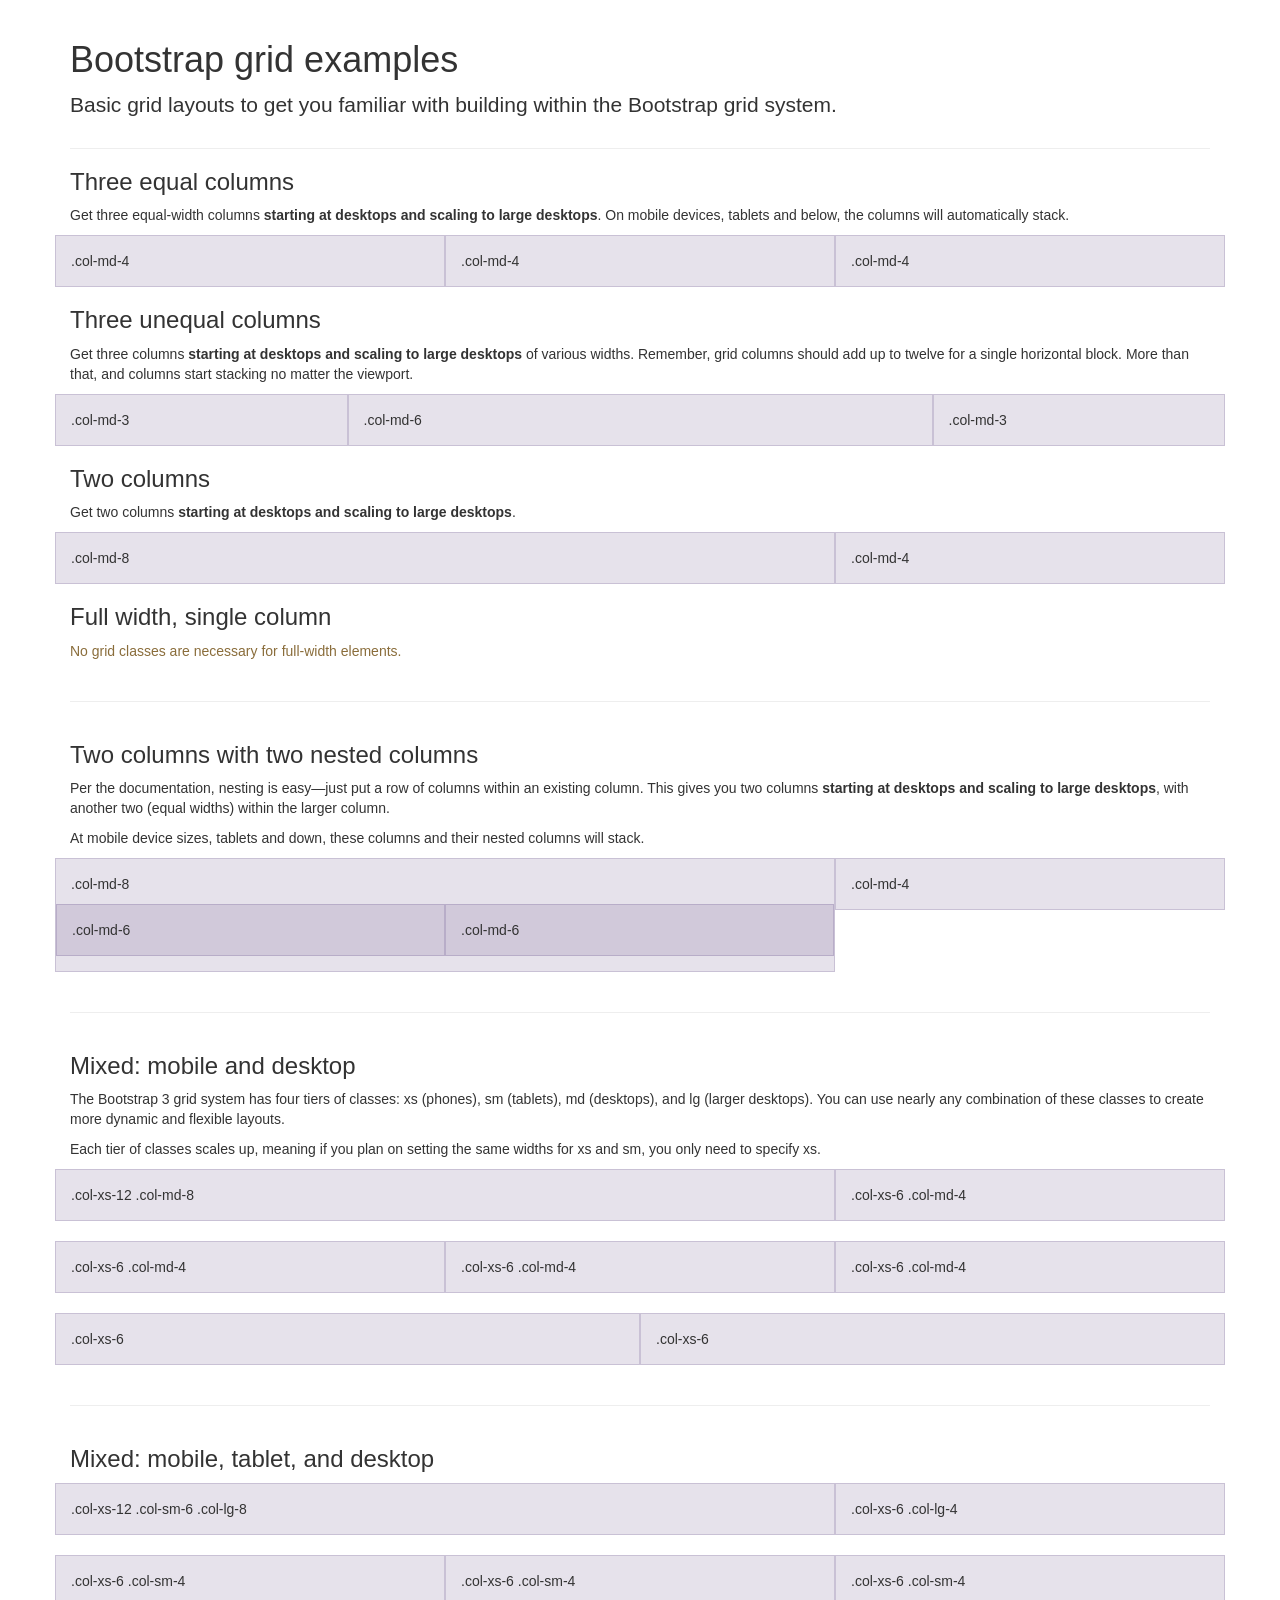
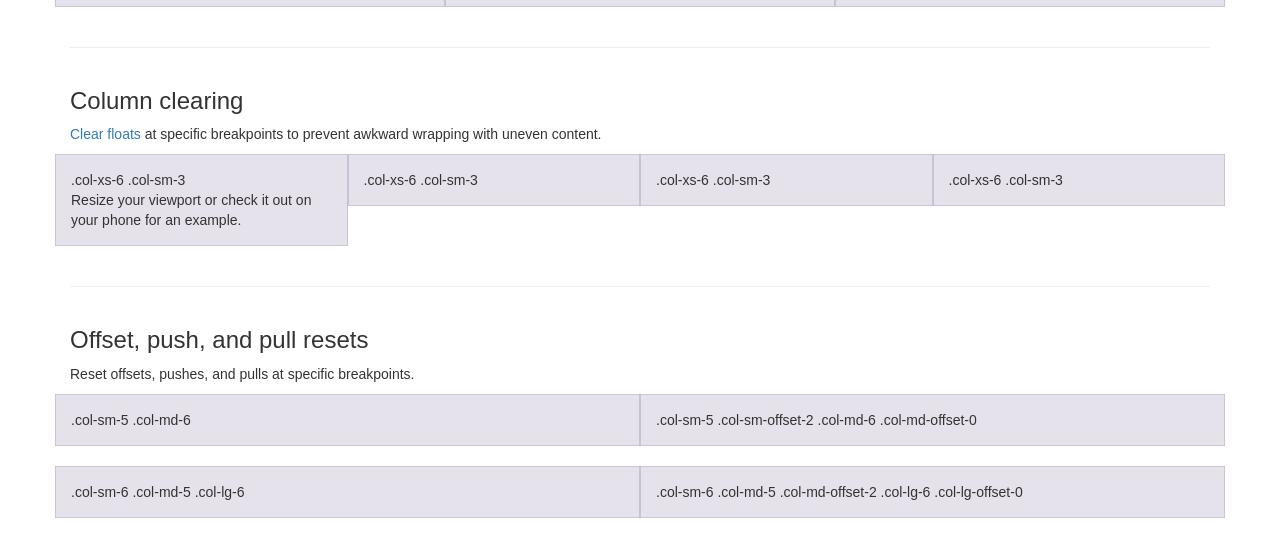
<file: docs/examples/grid/index.html>
<!DOCTYPE html>
<html lang="en">
  <head>
    <meta charset="utf-8">
    <meta http-equiv="X-UA-Compatible" content="IE=edge">
    <meta name="viewport" content="width=device-width, initial-scale=1">
    <!-- The above 3 meta tags *must* come first in the head; any other head content must come *after* these tags -->
    <meta name="description" content="">
    <meta name="author" content="">
    <link rel="icon" href="../../favicon.ico">

    <title>Grid Template for Bootstrap</title>

    <!-- Bootstrap core CSS -->
    <link href="../../dist/css/bootstrap.min.css" rel="stylesheet">

    <!-- IE10 viewport hack for Surface/desktop Windows 8 bug -->
    <link href="../../assets/css/ie10-viewport-bug-workaround.css" rel="stylesheet">

    <!-- Custom styles for this template -->
    <link href="grid.css" rel="stylesheet">

    <!-- Just for debugging purposes. Don't actually copy these 2 lines! -->
    <!--[if lt IE 9]><script src="../../assets/js/ie8-responsive-file-warning.js"></script><![endif]-->
    <script src="../../assets/js/ie-emulation-modes-warning.js"></script>

    <!-- HTML5 shim and Respond.js for IE8 support of HTML5 elements and media queries -->
    <!--[if lt IE 9]>
      <script src="https://oss.maxcdn.com/html5shiv/3.7.2/html5shiv.min.js"></script>
      <script src="https://oss.maxcdn.com/respond/1.4.2/respond.min.js"></script>
    <![endif]-->
  </head>

  <body>
    <div class="container">

      <div class="page-header">
        <h1>Bootstrap grid examples</h1>
        <p class="lead">Basic grid layouts to get you familiar with building within the Bootstrap grid system.</p>
      </div>

      <h3>Three equal columns</h3>
      <p>Get three equal-width columns <strong>starting at desktops and scaling to large desktops</strong>. On mobile devices, tablets and below, the columns will automatically stack.</p>
      <div class="row">
        <div class="col-md-4">.col-md-4</div>
        <div class="col-md-4">.col-md-4</div>
        <div class="col-md-4">.col-md-4</div>
      </div>

      <h3>Three unequal columns</h3>
      <p>Get three columns <strong>starting at desktops and scaling to large desktops</strong> of various widths. Remember, grid columns should add up to twelve for a single horizontal block. More than that, and columns start stacking no matter the viewport.</p>
      <div class="row">
        <div class="col-md-3">.col-md-3</div>
        <div class="col-md-6">.col-md-6</div>
        <div class="col-md-3">.col-md-3</div>
      </div>

      <h3>Two columns</h3>
      <p>Get two columns <strong>starting at desktops and scaling to large desktops</strong>.</p>
      <div class="row">
        <div class="col-md-8">.col-md-8</div>
        <div class="col-md-4">.col-md-4</div>
      </div>

      <h3>Full width, single column</h3>
      <p class="text-warning">No grid classes are necessary for full-width elements.</p>

      <hr>

      <h3>Two columns with two nested columns</h3>
      <p>Per the documentation, nesting is easy—just put a row of columns within an existing column. This gives you two columns <strong>starting at desktops and scaling to large desktops</strong>, with another two (equal widths) within the larger column.</p>
      <p>At mobile device sizes, tablets and down, these columns and their nested columns will stack.</p>
      <div class="row">
        <div class="col-md-8">
          .col-md-8
          <div class="row">
            <div class="col-md-6">.col-md-6</div>
            <div class="col-md-6">.col-md-6</div>
          </div>
        </div>
        <div class="col-md-4">.col-md-4</div>
      </div>

      <hr>

      <h3>Mixed: mobile and desktop</h3>
      <p>The Bootstrap 3 grid system has four tiers of classes: xs (phones), sm (tablets), md (desktops), and lg (larger desktops). You can use nearly any combination of these classes to create more dynamic and flexible layouts.</p>
      <p>Each tier of classes scales up, meaning if you plan on setting the same widths for xs and sm, you only need to specify xs.</p>
      <div class="row">
        <div class="col-xs-12 col-md-8">.col-xs-12 .col-md-8</div>
        <div class="col-xs-6 col-md-4">.col-xs-6 .col-md-4</div>
      </div>
      <div class="row">
        <div class="col-xs-6 col-md-4">.col-xs-6 .col-md-4</div>
        <div class="col-xs-6 col-md-4">.col-xs-6 .col-md-4</div>
        <div class="col-xs-6 col-md-4">.col-xs-6 .col-md-4</div>
      </div>
      <div class="row">
        <div class="col-xs-6">.col-xs-6</div>
        <div class="col-xs-6">.col-xs-6</div>
      </div>

      <hr>

      <h3>Mixed: mobile, tablet, and desktop</h3>
      <p></p>
      <div class="row">
        <div class="col-xs-12 col-sm-6 col-lg-8">.col-xs-12 .col-sm-6 .col-lg-8</div>
        <div class="col-xs-6 col-lg-4">.col-xs-6 .col-lg-4</div>
      </div>
      <div class="row">
        <div class="col-xs-6 col-sm-4">.col-xs-6 .col-sm-4</div>
        <div class="col-xs-6 col-sm-4">.col-xs-6 .col-sm-4</div>
        <div class="col-xs-6 col-sm-4">.col-xs-6 .col-sm-4</div>
      </div>

      <hr>

      <h3>Column clearing</h3>
      <p><a href="http://getbootstrap.com/css/#grid-responsive-resets">Clear floats</a> at specific breakpoints to prevent awkward wrapping with uneven content.</p>
      <div class="row">
        <div class="col-xs-6 col-sm-3">
          .col-xs-6 .col-sm-3
          <br>
          Resize your viewport or check it out on your phone for an example.
        </div>
        <div class="col-xs-6 col-sm-3">.col-xs-6 .col-sm-3</div>

        <!-- Add the extra clearfix for only the required viewport -->
        <div class="clearfix visible-xs"></div>

        <div class="col-xs-6 col-sm-3">.col-xs-6 .col-sm-3</div>
        <div class="col-xs-6 col-sm-3">.col-xs-6 .col-sm-3</div>
      </div>

      <hr>

      <h3>Offset, push, and pull resets</h3>
      <p>Reset offsets, pushes, and pulls at specific breakpoints.</p>
      <div class="row">
        <div class="col-sm-5 col-md-6">.col-sm-5 .col-md-6</div>
        <div class="col-sm-5 col-sm-offset-2 col-md-6 col-md-offset-0">.col-sm-5 .col-sm-offset-2 .col-md-6 .col-md-offset-0</div>
      </div>
      <div class="row">
        <div class="col-sm-6 col-md-5 col-lg-6">.col-sm-6 .col-md-5 .col-lg-6</div>
        <div class="col-sm-6 col-md-5 col-md-offset-2 col-lg-6 col-lg-offset-0">.col-sm-6 .col-md-5 .col-md-offset-2 .col-lg-6 .col-lg-offset-0</div>
      </div>


    </div> <!-- /container -->


    <!-- IE10 viewport hack for Surface/desktop Windows 8 bug -->
    <script src="../../assets/js/ie10-viewport-bug-workaround.js"></script>
  </body>
</html>
</file>
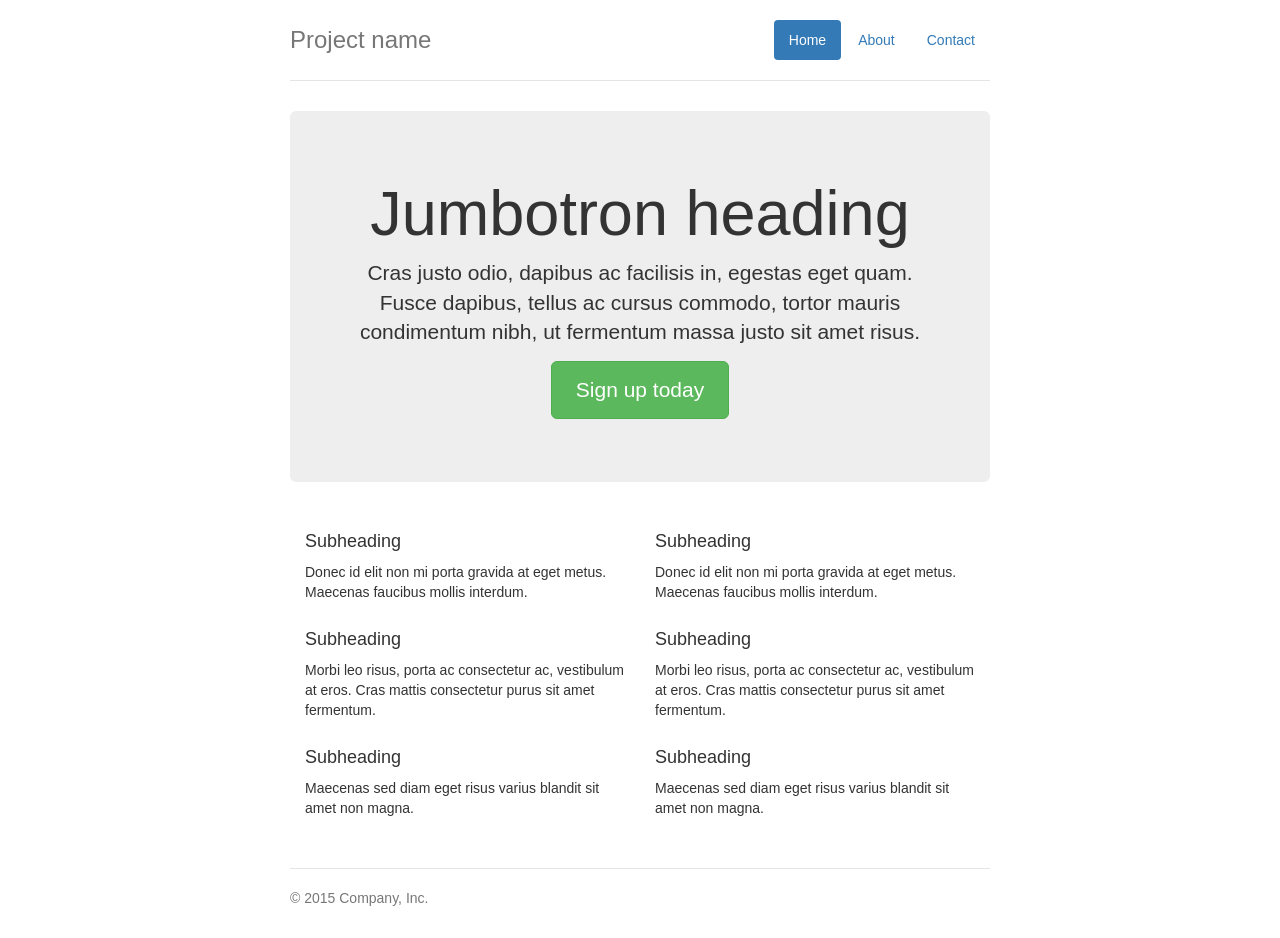
<file: docs/examples/jumbotron-narrow/index.html>
<!DOCTYPE html>
<html lang="en">
  <head>
    <meta charset="utf-8">
    <meta http-equiv="X-UA-Compatible" content="IE=edge">
    <meta name="viewport" content="width=device-width, initial-scale=1">
    <!-- The above 3 meta tags *must* come first in the head; any other head content must come *after* these tags -->
    <meta name="description" content="">
    <meta name="author" content="">
    <link rel="icon" href="../../favicon.ico">

    <title>Narrow Jumbotron Template for Bootstrap</title>

    <!-- Bootstrap core CSS -->
    <link href="../../dist/css/bootstrap.min.css" rel="stylesheet">

    <!-- IE10 viewport hack for Surface/desktop Windows 8 bug -->
    <link href="../../assets/css/ie10-viewport-bug-workaround.css" rel="stylesheet">

    <!-- Custom styles for this template -->
    <link href="jumbotron-narrow.css" rel="stylesheet">

    <!-- Just for debugging purposes. Don't actually copy these 2 lines! -->
    <!--[if lt IE 9]><script src="../../assets/js/ie8-responsive-file-warning.js"></script><![endif]-->
    <script src="../../assets/js/ie-emulation-modes-warning.js"></script>

    <!-- HTML5 shim and Respond.js for IE8 support of HTML5 elements and media queries -->
    <!--[if lt IE 9]>
      <script src="https://oss.maxcdn.com/html5shiv/3.7.2/html5shiv.min.js"></script>
      <script src="https://oss.maxcdn.com/respond/1.4.2/respond.min.js"></script>
    <![endif]-->
  </head>

  <body>

    <div class="container">
      <div class="header clearfix">
        <nav>
          <ul class="nav nav-pills pull-right">
            <li role="presentation" class="active"><a href="#">Home</a></li>
            <li role="presentation"><a href="#">About</a></li>
            <li role="presentation"><a href="#">Contact</a></li>
          </ul>
        </nav>
        <h3 class="text-muted">Project name</h3>
      </div>

      <div class="jumbotron">
        <h1>Jumbotron heading</h1>
        <p class="lead">Cras justo odio, dapibus ac facilisis in, egestas eget quam. Fusce dapibus, tellus ac cursus commodo, tortor mauris condimentum nibh, ut fermentum massa justo sit amet risus.</p>
        <p><a class="btn btn-lg btn-success" href="#" role="button">Sign up today</a></p>
      </div>

      <div class="row marketing">
        <div class="col-lg-6">
          <h4>Subheading</h4>
          <p>Donec id elit non mi porta gravida at eget metus. Maecenas faucibus mollis interdum.</p>

          <h4>Subheading</h4>
          <p>Morbi leo risus, porta ac consectetur ac, vestibulum at eros. Cras mattis consectetur purus sit amet fermentum.</p>

          <h4>Subheading</h4>
          <p>Maecenas sed diam eget risus varius blandit sit amet non magna.</p>
        </div>

        <div class="col-lg-6">
          <h4>Subheading</h4>
          <p>Donec id elit non mi porta gravida at eget metus. Maecenas faucibus mollis interdum.</p>

          <h4>Subheading</h4>
          <p>Morbi leo risus, porta ac consectetur ac, vestibulum at eros. Cras mattis consectetur purus sit amet fermentum.</p>

          <h4>Subheading</h4>
          <p>Maecenas sed diam eget risus varius blandit sit amet non magna.</p>
        </div>
      </div>

      <footer class="footer">
        <p>&copy; 2015 Company, Inc.</p>
      </footer>

    </div> <!-- /container -->


    <!-- IE10 viewport hack for Surface/desktop Windows 8 bug -->
    <script src="../../assets/js/ie10-viewport-bug-workaround.js"></script>
  </body>
</html>
</file>
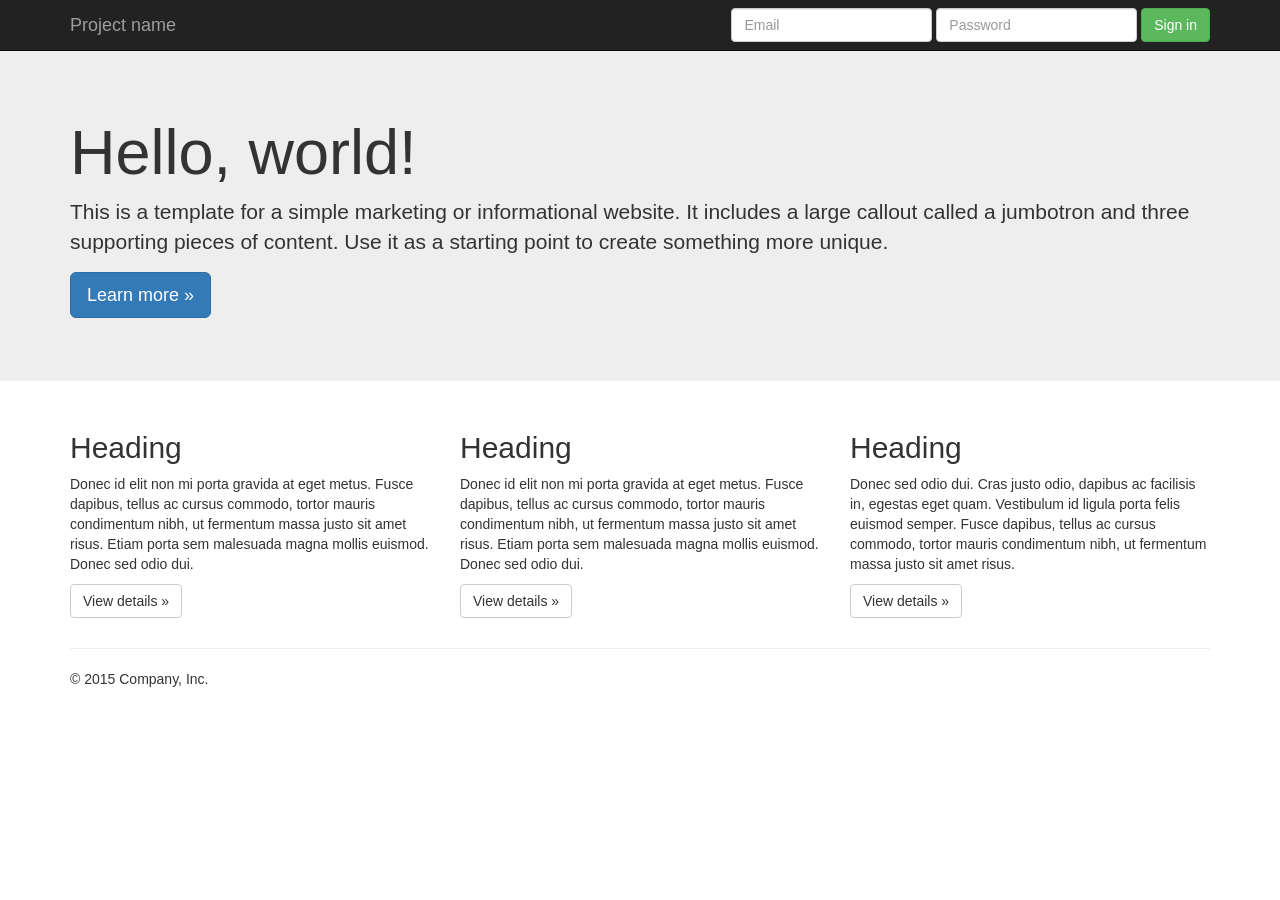
<file: docs/examples/jumbotron/index.html>
<!DOCTYPE html>
<html lang="en">
  <head>
    <meta charset="utf-8">
    <meta http-equiv="X-UA-Compatible" content="IE=edge">
    <meta name="viewport" content="width=device-width, initial-scale=1">
    <!-- The above 3 meta tags *must* come first in the head; any other head content must come *after* these tags -->
    <meta name="description" content="">
    <meta name="author" content="">
    <link rel="icon" href="../../favicon.ico">

    <title>Jumbotron Template for Bootstrap</title>

    <!-- Bootstrap core CSS -->
    <link href="../../dist/css/bootstrap.min.css" rel="stylesheet">

    <!-- IE10 viewport hack for Surface/desktop Windows 8 bug -->
    <link href="../../assets/css/ie10-viewport-bug-workaround.css" rel="stylesheet">

    <!-- Custom styles for this template -->
    <link href="jumbotron.css" rel="stylesheet">

    <!-- Just for debugging purposes. Don't actually copy these 2 lines! -->
    <!--[if lt IE 9]><script src="../../assets/js/ie8-responsive-file-warning.js"></script><![endif]-->
    <script src="../../assets/js/ie-emulation-modes-warning.js"></script>

    <!-- HTML5 shim and Respond.js for IE8 support of HTML5 elements and media queries -->
    <!--[if lt IE 9]>
      <script src="https://oss.maxcdn.com/html5shiv/3.7.2/html5shiv.min.js"></script>
      <script src="https://oss.maxcdn.com/respond/1.4.2/respond.min.js"></script>
    <![endif]-->
  </head>

  <body>

    <nav class="navbar navbar-inverse navbar-fixed-top">
      <div class="container">
        <div class="navbar-header">
          <button type="button" class="navbar-toggle collapsed" data-toggle="collapse" data-target="#navbar" aria-expanded="false" aria-controls="navbar">
            <span class="sr-only">Toggle navigation</span>
            <span class="icon-bar"></span>
            <span class="icon-bar"></span>
            <span class="icon-bar"></span>
          </button>
          <a class="navbar-brand" href="#">Project name</a>
        </div>
        <div id="navbar" class="navbar-collapse collapse">
          <form class="navbar-form navbar-right">
            <div class="form-group">
              <input type="text" placeholder="Email" class="form-control">
            </div>
            <div class="form-group">
              <input type="password" placeholder="Password" class="form-control">
            </div>
            <button type="submit" class="btn btn-success">Sign in</button>
          </form>
        </div><!--/.navbar-collapse -->
      </div>
    </nav>

    <!-- Main jumbotron for a primary marketing message or call to action -->
    <div class="jumbotron">
      <div class="container">
        <h1>Hello, world!</h1>
        <p>This is a template for a simple marketing or informational website. It includes a large callout called a jumbotron and three supporting pieces of content. Use it as a starting point to create something more unique.</p>
        <p><a class="btn btn-primary btn-lg" href="#" role="button">Learn more &raquo;</a></p>
      </div>
    </div>

    <div class="container">
      <!-- Example row of columns -->
      <div class="row">
        <div class="col-md-4">
          <h2>Heading</h2>
          <p>Donec id elit non mi porta gravida at eget metus. Fusce dapibus, tellus ac cursus commodo, tortor mauris condimentum nibh, ut fermentum massa justo sit amet risus. Etiam porta sem malesuada magna mollis euismod. Donec sed odio dui. </p>
          <p><a class="btn btn-default" href="#" role="button">View details &raquo;</a></p>
        </div>
        <div class="col-md-4">
          <h2>Heading</h2>
          <p>Donec id elit non mi porta gravida at eget metus. Fusce dapibus, tellus ac cursus commodo, tortor mauris condimentum nibh, ut fermentum massa justo sit amet risus. Etiam porta sem malesuada magna mollis euismod. Donec sed odio dui. </p>
          <p><a class="btn btn-default" href="#" role="button">View details &raquo;</a></p>
       </div>
        <div class="col-md-4">
          <h2>Heading</h2>
          <p>Donec sed odio dui. Cras justo odio, dapibus ac facilisis in, egestas eget quam. Vestibulum id ligula porta felis euismod semper. Fusce dapibus, tellus ac cursus commodo, tortor mauris condimentum nibh, ut fermentum massa justo sit amet risus.</p>
          <p><a class="btn btn-default" href="#" role="button">View details &raquo;</a></p>
        </div>
      </div>

      <hr>

      <footer>
        <p>&copy; 2015 Company, Inc.</p>
      </footer>
    </div> <!-- /container -->


    <!-- Bootstrap core JavaScript
    ================================================== -->
    <!-- Placed at the end of the document so the pages load faster -->
    <script src="https://ajax.googleapis.com/ajax/libs/jquery/1.11.3/jquery.min.js"></script>
    <script>window.jQuery || document.write('<script src="../../assets/js/vendor/jquery.min.js"><\/script>')</script>
    <script src="../../dist/js/bootstrap.min.js"></script>
    <!-- IE10 viewport hack for Surface/desktop Windows 8 bug -->
    <script src="../../assets/js/ie10-viewport-bug-workaround.js"></script>
  </body>
</html>
</file>
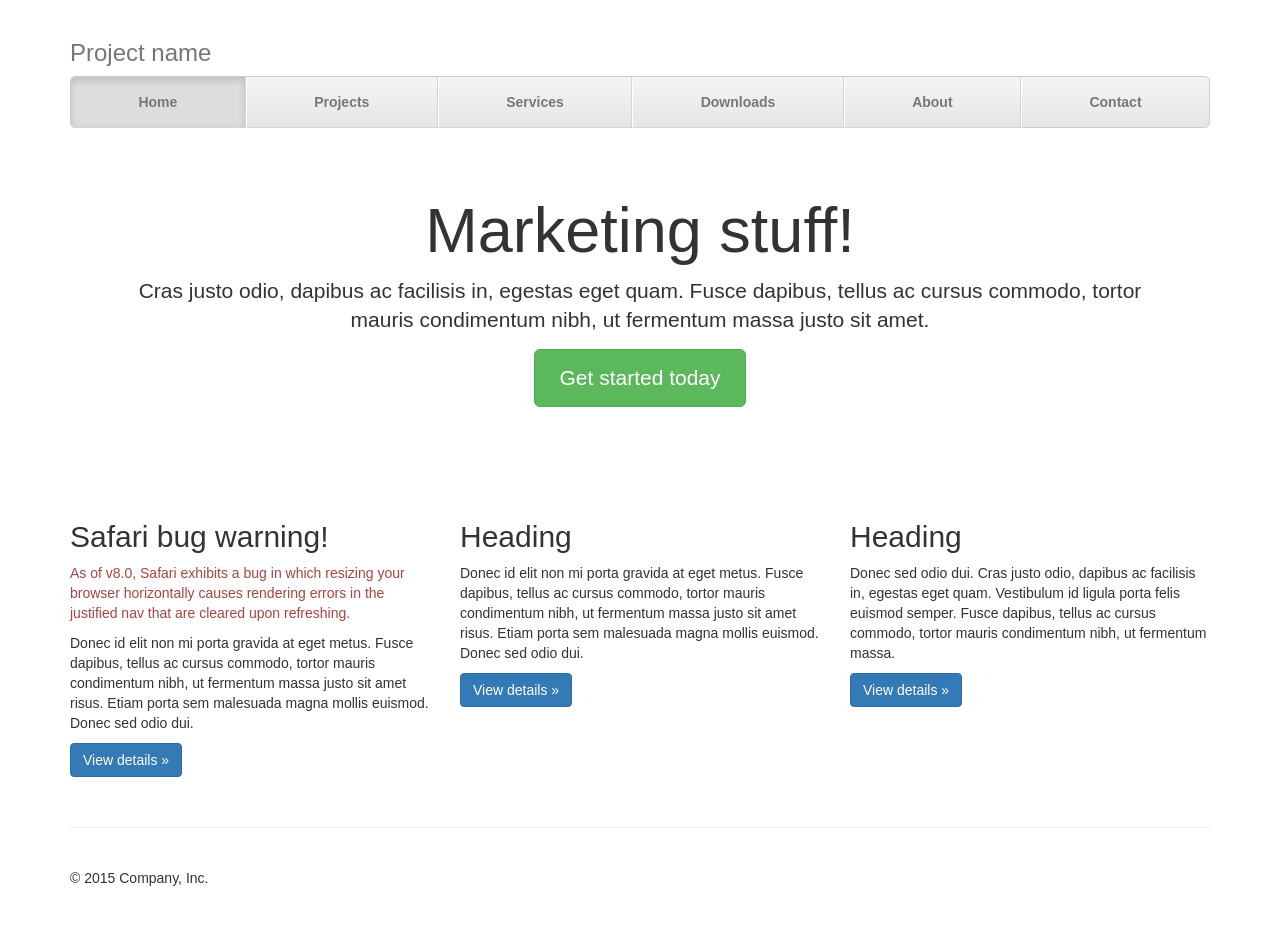
<file: docs/examples/justified-nav/index.html>
<!DOCTYPE html>
<html lang="en">
  <head>
    <meta charset="utf-8">
    <meta http-equiv="X-UA-Compatible" content="IE=edge">
    <meta name="viewport" content="width=device-width, initial-scale=1">
    <!-- The above 3 meta tags *must* come first in the head; any other head content must come *after* these tags -->
    <meta name="description" content="">
    <meta name="author" content="">
    <link rel="icon" href="../../favicon.ico">

    <title>Justified Nav Template for Bootstrap</title>

    <!-- Bootstrap core CSS -->
    <link href="../../dist/css/bootstrap.min.css" rel="stylesheet">

    <!-- IE10 viewport hack for Surface/desktop Windows 8 bug -->
    <link href="../../assets/css/ie10-viewport-bug-workaround.css" rel="stylesheet">

    <!-- Custom styles for this template -->
    <link href="justified-nav.css" rel="stylesheet">

    <!-- Just for debugging purposes. Don't actually copy these 2 lines! -->
    <!--[if lt IE 9]><script src="../../assets/js/ie8-responsive-file-warning.js"></script><![endif]-->
    <script src="../../assets/js/ie-emulation-modes-warning.js"></script>

    <!-- HTML5 shim and Respond.js for IE8 support of HTML5 elements and media queries -->
    <!--[if lt IE 9]>
      <script src="https://oss.maxcdn.com/html5shiv/3.7.2/html5shiv.min.js"></script>
      <script src="https://oss.maxcdn.com/respond/1.4.2/respond.min.js"></script>
    <![endif]-->
  </head>

  <body>

    <div class="container">

      <!-- The justified navigation menu is meant for single line per list item.
           Multiple lines will require custom code not provided by Bootstrap. -->
      <div class="masthead">
        <h3 class="text-muted">Project name</h3>
        <nav>
          <ul class="nav nav-justified">
            <li class="active"><a href="#">Home</a></li>
            <li><a href="#">Projects</a></li>
            <li><a href="#">Services</a></li>
            <li><a href="#">Downloads</a></li>
            <li><a href="#">About</a></li>
            <li><a href="#">Contact</a></li>
          </ul>
        </nav>
      </div>

      <!-- Jumbotron -->
      <div class="jumbotron">
        <h1>Marketing stuff!</h1>
        <p class="lead">Cras justo odio, dapibus ac facilisis in, egestas eget quam. Fusce dapibus, tellus ac cursus commodo, tortor mauris condimentum nibh, ut fermentum massa justo sit amet.</p>
        <p><a class="btn btn-lg btn-success" href="#" role="button">Get started today</a></p>
      </div>

      <!-- Example row of columns -->
      <div class="row">
        <div class="col-lg-4">
          <h2>Safari bug warning!</h2>
          <p class="text-danger">As of v8.0, Safari exhibits a bug in which resizing your browser horizontally causes rendering errors in the justified nav that are cleared upon refreshing.</p>
          <p>Donec id elit non mi porta gravida at eget metus. Fusce dapibus, tellus ac cursus commodo, tortor mauris condimentum nibh, ut fermentum massa justo sit amet risus. Etiam porta sem malesuada magna mollis euismod. Donec sed odio dui. </p>
          <p><a class="btn btn-primary" href="#" role="button">View details &raquo;</a></p>
        </div>
        <div class="col-lg-4">
          <h2>Heading</h2>
          <p>Donec id elit non mi porta gravida at eget metus. Fusce dapibus, tellus ac cursus commodo, tortor mauris condimentum nibh, ut fermentum massa justo sit amet risus. Etiam porta sem malesuada magna mollis euismod. Donec sed odio dui. </p>
          <p><a class="btn btn-primary" href="#" role="button">View details &raquo;</a></p>
       </div>
        <div class="col-lg-4">
          <h2>Heading</h2>
          <p>Donec sed odio dui. Cras justo odio, dapibus ac facilisis in, egestas eget quam. Vestibulum id ligula porta felis euismod semper. Fusce dapibus, tellus ac cursus commodo, tortor mauris condimentum nibh, ut fermentum massa.</p>
          <p><a class="btn btn-primary" href="#" role="button">View details &raquo;</a></p>
        </div>
      </div>

      <!-- Site footer -->
      <footer class="footer">
        <p>&copy; 2015 Company, Inc.</p>
      </footer>

    </div> <!-- /container -->


    <!-- IE10 viewport hack for Surface/desktop Windows 8 bug -->
    <script src="../../assets/js/ie10-viewport-bug-workaround.js"></script>
  </body>
</html>
</file>
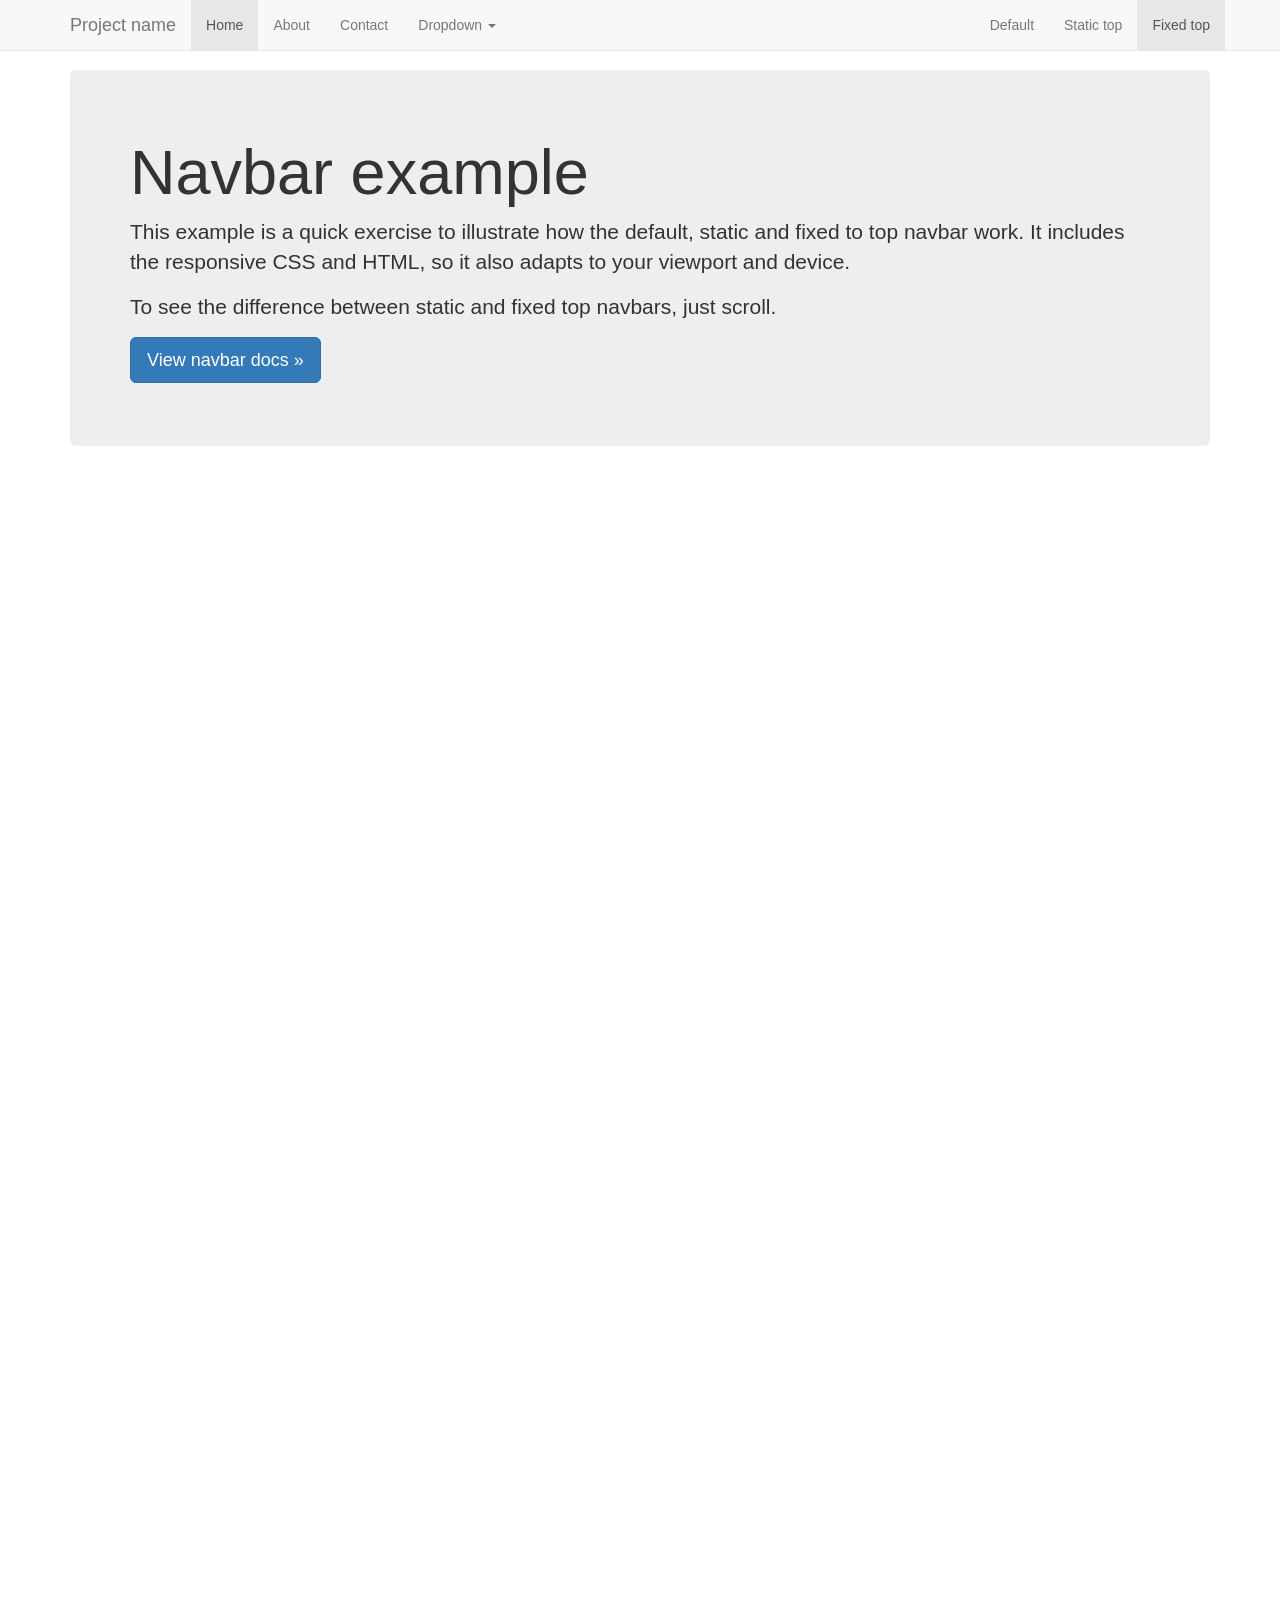
<file: docs/examples/navbar-fixed-top/index.html>
<!DOCTYPE html>
<html lang="en">
  <head>
    <meta charset="utf-8">
    <meta http-equiv="X-UA-Compatible" content="IE=edge">
    <meta name="viewport" content="width=device-width, initial-scale=1">
    <!-- The above 3 meta tags *must* come first in the head; any other head content must come *after* these tags -->
    <meta name="description" content="">
    <meta name="author" content="">
    <link rel="icon" href="../../favicon.ico">

    <title>Fixed Top Navbar Example for Bootstrap</title>

    <!-- Bootstrap core CSS -->
    <link href="../../dist/css/bootstrap.min.css" rel="stylesheet">

    <!-- IE10 viewport hack for Surface/desktop Windows 8 bug -->
    <link href="../../assets/css/ie10-viewport-bug-workaround.css" rel="stylesheet">

    <!-- Custom styles for this template -->
    <link href="navbar-fixed-top.css" rel="stylesheet">

    <!-- Just for debugging purposes. Don't actually copy these 2 lines! -->
    <!--[if lt IE 9]><script src="../../assets/js/ie8-responsive-file-warning.js"></script><![endif]-->
    <script src="../../assets/js/ie-emulation-modes-warning.js"></script>

    <!-- HTML5 shim and Respond.js for IE8 support of HTML5 elements and media queries -->
    <!--[if lt IE 9]>
      <script src="https://oss.maxcdn.com/html5shiv/3.7.2/html5shiv.min.js"></script>
      <script src="https://oss.maxcdn.com/respond/1.4.2/respond.min.js"></script>
    <![endif]-->
  </head>

  <body>

    <!-- Fixed navbar -->
    <nav class="navbar navbar-default navbar-fixed-top">
      <div class="container">
        <div class="navbar-header">
          <button type="button" class="navbar-toggle collapsed" data-toggle="collapse" data-target="#navbar" aria-expanded="false" aria-controls="navbar">
            <span class="sr-only">Toggle navigation</span>
            <span class="icon-bar"></span>
            <span class="icon-bar"></span>
            <span class="icon-bar"></span>
          </button>
          <a class="navbar-brand" href="#">Project name</a>
        </div>
        <div id="navbar" class="navbar-collapse collapse">
          <ul class="nav navbar-nav">
            <li class="active"><a href="#">Home</a></li>
            <li><a href="#about">About</a></li>
            <li><a href="#contact">Contact</a></li>
            <li class="dropdown">
              <a href="#" class="dropdown-toggle" data-toggle="dropdown" role="button" aria-haspopup="true" aria-expanded="false">Dropdown <span class="caret"></span></a>
              <ul class="dropdown-menu">
                <li><a href="#">Action</a></li>
                <li><a href="#">Another action</a></li>
                <li><a href="#">Something else here</a></li>
                <li role="separator" class="divider"></li>
                <li class="dropdown-header">Nav header</li>
                <li><a href="#">Separated link</a></li>
                <li><a href="#">One more separated link</a></li>
              </ul>
            </li>
          </ul>
          <ul class="nav navbar-nav navbar-right">
            <li><a href="../navbar/">Default</a></li>
            <li><a href="../navbar-static-top/">Static top</a></li>
            <li class="active"><a href="./">Fixed top <span class="sr-only">(current)</span></a></li>
          </ul>
        </div><!--/.nav-collapse -->
      </div>
    </nav>

    <div class="container">

      <!-- Main component for a primary marketing message or call to action -->
      <div class="jumbotron">
        <h1>Navbar example</h1>
        <p>This example is a quick exercise to illustrate how the default, static and fixed to top navbar work. It includes the responsive CSS and HTML, so it also adapts to your viewport and device.</p>
        <p>To see the difference between static and fixed top navbars, just scroll.</p>
        <p>
          <a class="btn btn-lg btn-primary" href="../../components/#navbar" role="button">View navbar docs &raquo;</a>
        </p>
      </div>

    </div> <!-- /container -->


    <!-- Bootstrap core JavaScript
    ================================================== -->
    <!-- Placed at the end of the document so the pages load faster -->
    <script src="https://ajax.googleapis.com/ajax/libs/jquery/1.11.3/jquery.min.js"></script>
    <script>window.jQuery || document.write('<script src="../../assets/js/vendor/jquery.min.js"><\/script>')</script>
    <script src="../../dist/js/bootstrap.min.js"></script>
    <!-- IE10 viewport hack for Surface/desktop Windows 8 bug -->
    <script src="../../assets/js/ie10-viewport-bug-workaround.js"></script>
  </body>
</html>
</file>
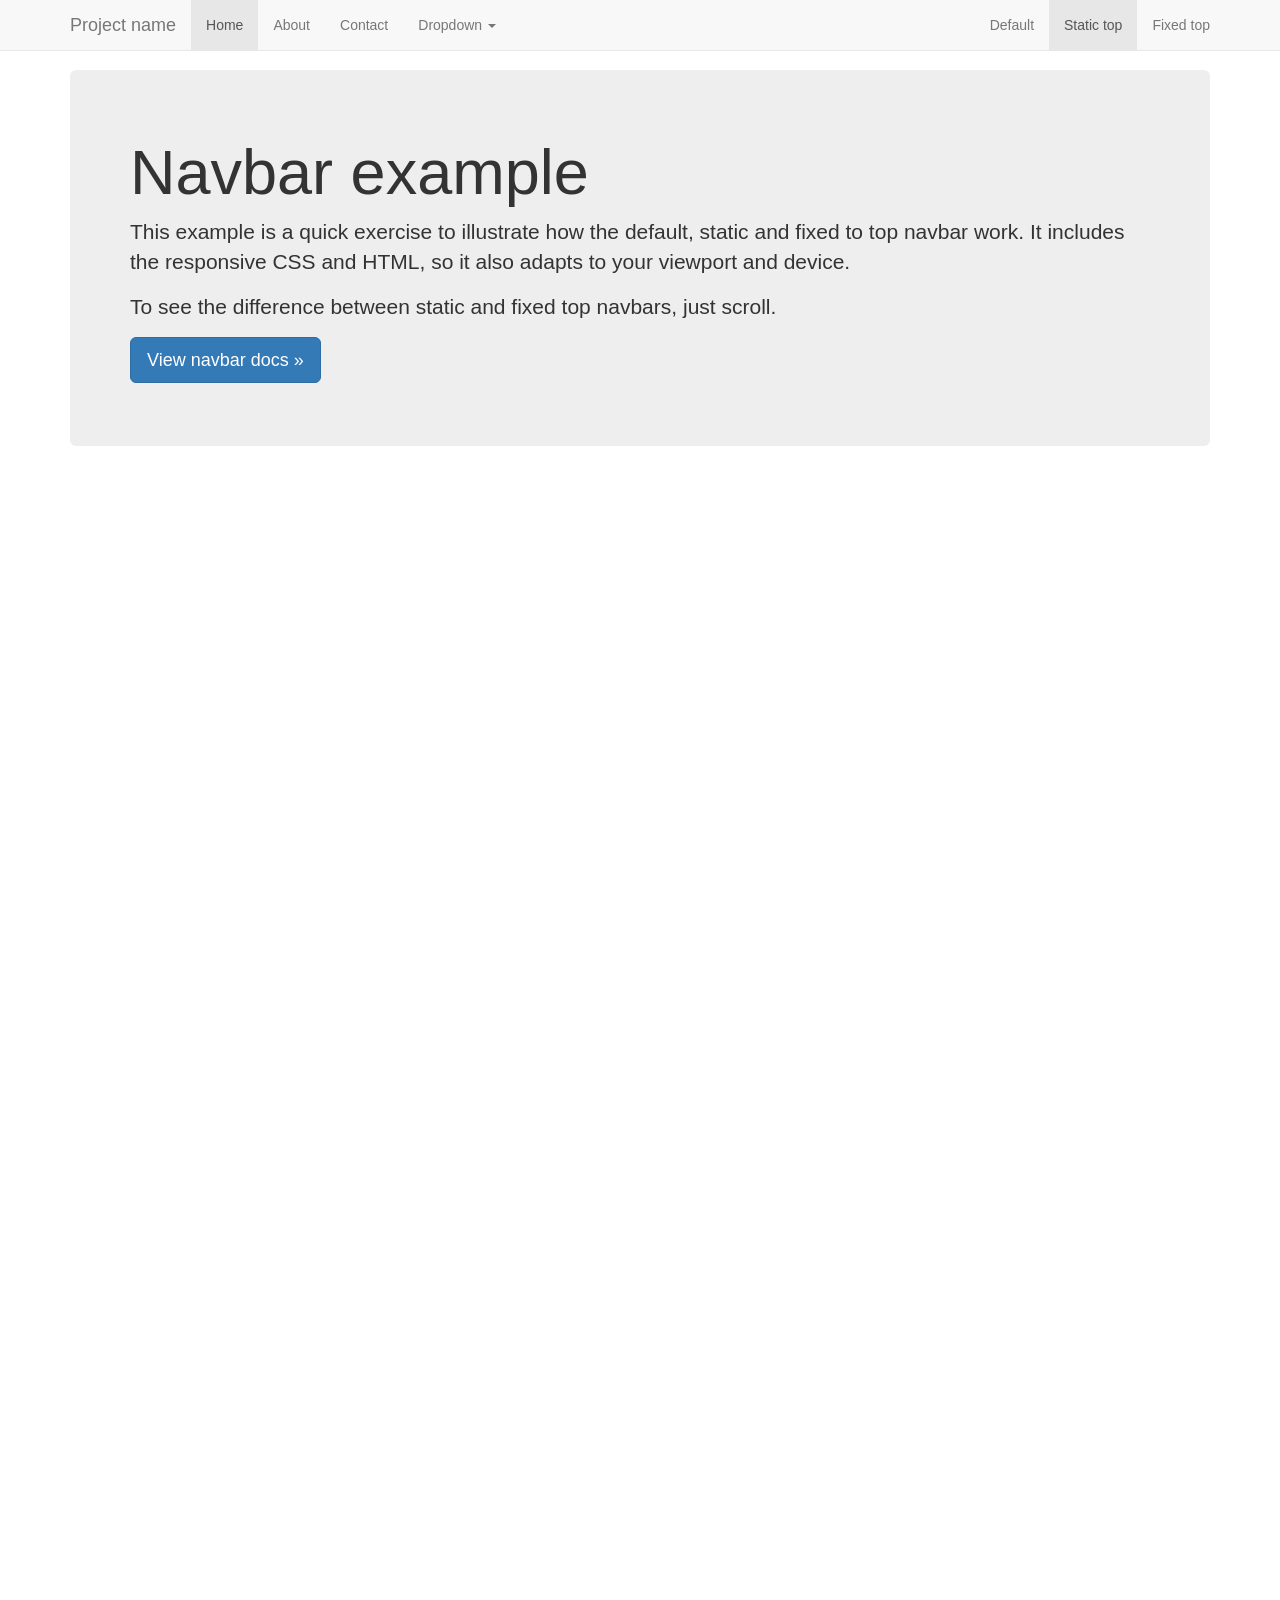
<file: docs/examples/navbar-static-top/index.html>
<!DOCTYPE html>
<html lang="en">
  <head>
    <meta charset="utf-8">
    <meta http-equiv="X-UA-Compatible" content="IE=edge">
    <meta name="viewport" content="width=device-width, initial-scale=1">
    <!-- The above 3 meta tags *must* come first in the head; any other head content must come *after* these tags -->
    <meta name="description" content="">
    <meta name="author" content="">
    <link rel="icon" href="../../favicon.ico">

    <title>Static Top Navbar Example for Bootstrap</title>

    <!-- Bootstrap core CSS -->
    <link href="../../dist/css/bootstrap.min.css" rel="stylesheet">

    <!-- IE10 viewport hack for Surface/desktop Windows 8 bug -->
    <link href="../../assets/css/ie10-viewport-bug-workaround.css" rel="stylesheet">

    <!-- Custom styles for this template -->
    <link href="navbar-static-top.css" rel="stylesheet">

    <!-- Just for debugging purposes. Don't actually copy these 2 lines! -->
    <!--[if lt IE 9]><script src="../../assets/js/ie8-responsive-file-warning.js"></script><![endif]-->
    <script src="../../assets/js/ie-emulation-modes-warning.js"></script>

    <!-- HTML5 shim and Respond.js for IE8 support of HTML5 elements and media queries -->
    <!--[if lt IE 9]>
      <script src="https://oss.maxcdn.com/html5shiv/3.7.2/html5shiv.min.js"></script>
      <script src="https://oss.maxcdn.com/respond/1.4.2/respond.min.js"></script>
    <![endif]-->
  </head>

  <body>

    <!-- Static navbar -->
    <nav class="navbar navbar-default navbar-static-top">
      <div class="container">
        <div class="navbar-header">
          <button type="button" class="navbar-toggle collapsed" data-toggle="collapse" data-target="#navbar" aria-expanded="false" aria-controls="navbar">
            <span class="sr-only">Toggle navigation</span>
            <span class="icon-bar"></span>
            <span class="icon-bar"></span>
            <span class="icon-bar"></span>
          </button>
          <a class="navbar-brand" href="#">Project name</a>
        </div>
        <div id="navbar" class="navbar-collapse collapse">
          <ul class="nav navbar-nav">
            <li class="active"><a href="#">Home</a></li>
            <li><a href="#about">About</a></li>
            <li><a href="#contact">Contact</a></li>
            <li class="dropdown">
              <a href="#" class="dropdown-toggle" data-toggle="dropdown" role="button" aria-haspopup="true" aria-expanded="false">Dropdown <span class="caret"></span></a>
              <ul class="dropdown-menu">
                <li><a href="#">Action</a></li>
                <li><a href="#">Another action</a></li>
                <li><a href="#">Something else here</a></li>
                <li role="separator" class="divider"></li>
                <li class="dropdown-header">Nav header</li>
                <li><a href="#">Separated link</a></li>
                <li><a href="#">One more separated link</a></li>
              </ul>
            </li>
          </ul>
          <ul class="nav navbar-nav navbar-right">
            <li><a href="../navbar/">Default</a></li>
            <li class="active"><a href="./">Static top <span class="sr-only">(current)</span></a></li>
            <li><a href="../navbar-fixed-top/">Fixed top</a></li>
          </ul>
        </div><!--/.nav-collapse -->
      </div>
    </nav>


    <div class="container">

      <!-- Main component for a primary marketing message or call to action -->
      <div class="jumbotron">
        <h1>Navbar example</h1>
        <p>This example is a quick exercise to illustrate how the default, static and fixed to top navbar work. It includes the responsive CSS and HTML, so it also adapts to your viewport and device.</p>
        <p>To see the difference between static and fixed top navbars, just scroll.</p>
        <p>
          <a class="btn btn-lg btn-primary" href="../../components/#navbar" role="button">View navbar docs &raquo;</a>
        </p>
      </div>

    </div> <!-- /container -->


    <!-- Bootstrap core JavaScript
    ================================================== -->
    <!-- Placed at the end of the document so the pages load faster -->
    <script src="https://ajax.googleapis.com/ajax/libs/jquery/1.11.3/jquery.min.js"></script>
    <script>window.jQuery || document.write('<script src="../../assets/js/vendor/jquery.min.js"><\/script>')</script>
    <script src="../../dist/js/bootstrap.min.js"></script>
    <!-- IE10 viewport hack for Surface/desktop Windows 8 bug -->
    <script src="../../assets/js/ie10-viewport-bug-workaround.js"></script>
  </body>
</html>
</file>
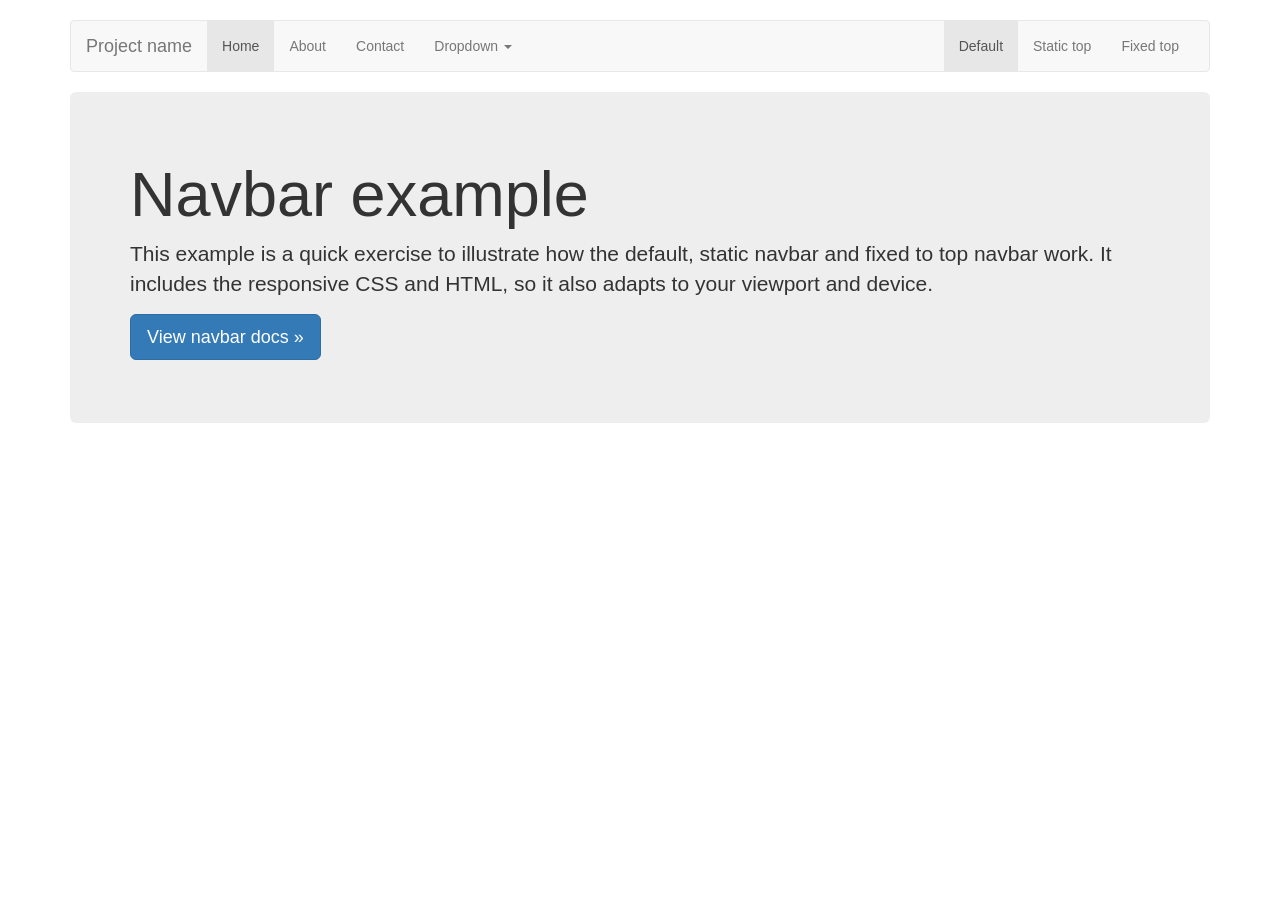
<file: docs/examples/navbar/index.html>
<!DOCTYPE html>
<html lang="en">
  <head>
    <meta charset="utf-8">
    <meta http-equiv="X-UA-Compatible" content="IE=edge">
    <meta name="viewport" content="width=device-width, initial-scale=1">
    <!-- The above 3 meta tags *must* come first in the head; any other head content must come *after* these tags -->
    <meta name="description" content="">
    <meta name="author" content="">
    <link rel="icon" href="../../favicon.ico">

    <title>Navbar Template for Bootstrap</title>

    <!-- Bootstrap core CSS -->
    <link href="../../dist/css/bootstrap.min.css" rel="stylesheet">

    <!-- IE10 viewport hack for Surface/desktop Windows 8 bug -->
    <link href="../../assets/css/ie10-viewport-bug-workaround.css" rel="stylesheet">

    <!-- Custom styles for this template -->
    <link href="navbar.css" rel="stylesheet">

    <!-- Just for debugging purposes. Don't actually copy these 2 lines! -->
    <!--[if lt IE 9]><script src="../../assets/js/ie8-responsive-file-warning.js"></script><![endif]-->
    <script src="../../assets/js/ie-emulation-modes-warning.js"></script>

    <!-- HTML5 shim and Respond.js for IE8 support of HTML5 elements and media queries -->
    <!--[if lt IE 9]>
      <script src="https://oss.maxcdn.com/html5shiv/3.7.2/html5shiv.min.js"></script>
      <script src="https://oss.maxcdn.com/respond/1.4.2/respond.min.js"></script>
    <![endif]-->
  </head>

  <body>

    <div class="container">

      <!-- Static navbar -->
      <nav class="navbar navbar-default">
        <div class="container-fluid">
          <div class="navbar-header">
            <button type="button" class="navbar-toggle collapsed" data-toggle="collapse" data-target="#navbar" aria-expanded="false" aria-controls="navbar">
              <span class="sr-only">Toggle navigation</span>
              <span class="icon-bar"></span>
              <span class="icon-bar"></span>
              <span class="icon-bar"></span>
            </button>
            <a class="navbar-brand" href="#">Project name</a>
          </div>
          <div id="navbar" class="navbar-collapse collapse">
            <ul class="nav navbar-nav">
              <li class="active"><a href="#">Home</a></li>
              <li><a href="#">About</a></li>
              <li><a href="#">Contact</a></li>
              <li class="dropdown">
                <a href="#" class="dropdown-toggle" data-toggle="dropdown" role="button" aria-haspopup="true" aria-expanded="false">Dropdown <span class="caret"></span></a>
                <ul class="dropdown-menu">
                  <li><a href="#">Action</a></li>
                  <li><a href="#">Another action</a></li>
                  <li><a href="#">Something else here</a></li>
                  <li role="separator" class="divider"></li>
                  <li class="dropdown-header">Nav header</li>
                  <li><a href="#">Separated link</a></li>
                  <li><a href="#">One more separated link</a></li>
                </ul>
              </li>
            </ul>
            <ul class="nav navbar-nav navbar-right">
              <li class="active"><a href="./">Default <span class="sr-only">(current)</span></a></li>
              <li><a href="../navbar-static-top/">Static top</a></li>
              <li><a href="../navbar-fixed-top/">Fixed top</a></li>
            </ul>
          </div><!--/.nav-collapse -->
        </div><!--/.container-fluid -->
      </nav>

      <!-- Main component for a primary marketing message or call to action -->
      <div class="jumbotron">
        <h1>Navbar example</h1>
        <p>This example is a quick exercise to illustrate how the default, static navbar and fixed to top navbar work. It includes the responsive CSS and HTML, so it also adapts to your viewport and device.</p>
        <p>
          <a class="btn btn-lg btn-primary" href="../../components/#navbar" role="button">View navbar docs &raquo;</a>
        </p>
      </div>

    </div> <!-- /container -->


    <!-- Bootstrap core JavaScript
    ================================================== -->
    <!-- Placed at the end of the document so the pages load faster -->
    <script src="https://ajax.googleapis.com/ajax/libs/jquery/1.11.3/jquery.min.js"></script>
    <script>window.jQuery || document.write('<script src="../../assets/js/vendor/jquery.min.js"><\/script>')</script>
    <script src="../../dist/js/bootstrap.min.js"></script>
    <!-- IE10 viewport hack for Surface/desktop Windows 8 bug -->
    <script src="../../assets/js/ie10-viewport-bug-workaround.js"></script>
  </body>
</html>
</file>
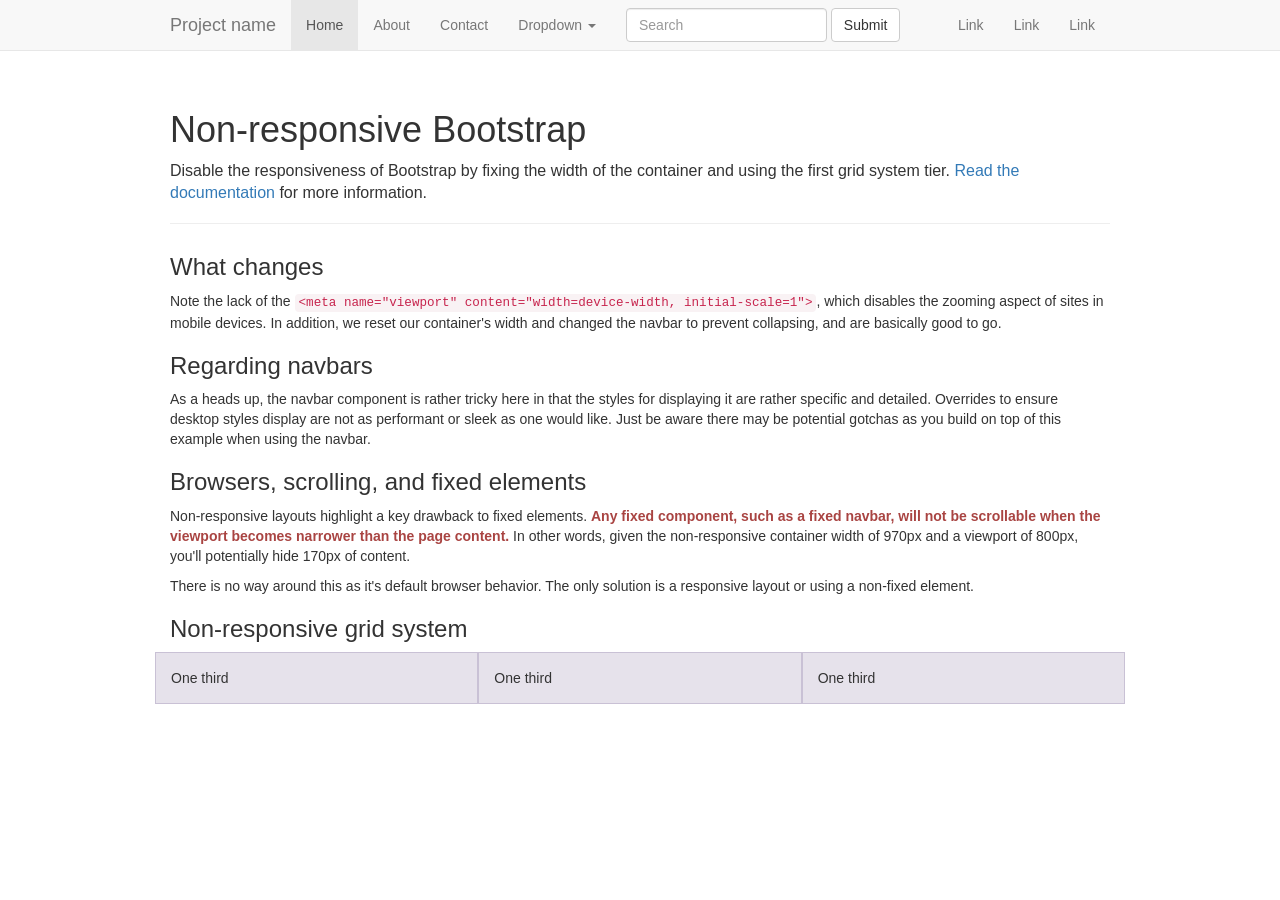
<file: docs/examples/non-responsive/index.html>
<!DOCTYPE html>
<html lang="en">
  <head>
    <meta charset="utf-8">
    <meta http-equiv="X-UA-Compatible" content="IE=edge">
    <!-- The above 2 meta tags *must* come first in the head; any other head content must come *after* these tags -->
    <meta name="description" content="">
    <meta name="author" content="">

    <!-- Note there is no responsive meta tag here -->

    <link rel="icon" href="../../favicon.ico">

    <title>Non-responsive Template for Bootstrap</title>

    <!-- Bootstrap core CSS -->
    <link href="../../dist/css/bootstrap.min.css" rel="stylesheet">

    <!-- IE10 viewport hack for Surface/desktop Windows 8 bug -->
    <link href="../../assets/css/ie10-viewport-bug-workaround.css" rel="stylesheet">

    <!-- Custom styles for this template -->
    <link href="non-responsive.css" rel="stylesheet">

    <!-- Just for debugging purposes. Don't actually copy these 2 lines! -->
    <!--[if lt IE 9]><script src="../../assets/js/ie8-responsive-file-warning.js"></script><![endif]-->
    <script src="../../assets/js/ie-emulation-modes-warning.js"></script>

    <!-- HTML5 shim and Respond.js for IE8 support of HTML5 elements and media queries -->
    <!--[if lt IE 9]>
      <script src="https://oss.maxcdn.com/html5shiv/3.7.2/html5shiv.min.js"></script>
      <script src="https://oss.maxcdn.com/respond/1.4.2/respond.min.js"></script>
    <![endif]-->
  </head>

  <body>

    <!-- Fixed navbar -->
    <nav class="navbar navbar-default navbar-fixed-top">
      <div class="container">
        <div class="navbar-header">
          <!-- The mobile navbar-toggle button can be safely removed since you do not need it in a non-responsive implementation -->
          <a class="navbar-brand" href="#">Project name</a>
        </div>
        <!-- Note that the .navbar-collapse and .collapse classes have been removed from the #navbar -->
        <div id="navbar">
          <ul class="nav navbar-nav">
            <li class="active"><a href="#">Home</a></li>
            <li><a href="#about">About</a></li>
            <li><a href="#contact">Contact</a></li>
            <li class="dropdown">
              <a href="#" class="dropdown-toggle" data-toggle="dropdown" role="button" aria-haspopup="true" aria-expanded="false">Dropdown <span class="caret"></span></a>
              <ul class="dropdown-menu">
                <li><a href="#">Action</a></li>
                <li><a href="#">Another action</a></li>
                <li><a href="#">Something else here</a></li>
                <li role="separator" class="divider"></li>
                <li class="dropdown-header">Nav header</li>
                <li><a href="#">Separated link</a></li>
                <li><a href="#">One more separated link</a></li>
              </ul>
            </li>
          </ul>
          <form class="navbar-form navbar-left" role="search">
            <div class="form-group">
              <input type="text" class="form-control" placeholder="Search">
            </div>
            <button type="submit" class="btn btn-default">Submit</button>
          </form>
          <ul class="nav navbar-nav navbar-right">
            <li><a href="#">Link</a></li>
            <li><a href="#">Link</a></li>
            <li><a href="#">Link</a></li>
          </ul>
        </div><!--/.nav-collapse -->
      </div>
    </nav>

    <div class="container">

      <div class="page-header">
        <h1>Non-responsive Bootstrap</h1>
        <p class="lead">Disable the responsiveness of Bootstrap by fixing the width of the container and using the first grid system tier. <a href="http://getbootstrap.com/getting-started/#disable-responsive">Read the documentation</a> for more information.</p>
      </div>

      <h3>What changes</h3>
      <p>Note the lack of the <code>&lt;meta name="viewport" content="width=device-width, initial-scale=1"&gt;</code>, which disables the zooming aspect of sites in mobile devices. In addition, we reset our container's width and changed the navbar to prevent collapsing, and are basically good to go.</p>

      <h3>Regarding navbars</h3>
      <p>As a heads up, the navbar component is rather tricky here in that the styles for displaying it are rather specific and detailed. Overrides to ensure desktop styles display are not as performant or sleek as one would like. Just be aware there may be potential gotchas as you build on top of this example when using the navbar.</p>

      <h3>Browsers, scrolling, and fixed elements</h3>
      <p>Non-responsive layouts highlight a key drawback to fixed elements. <strong class="text-danger">Any fixed component, such as a fixed navbar, will not be scrollable when the viewport becomes narrower than the page content.</strong> In other words, given the non-responsive container width of 970px and a viewport of 800px, you'll potentially hide 170px of content.</p>
      <p>There is no way around this as it's default browser behavior. The only solution is a responsive layout or using a non-fixed element.</p>

      <h3>Non-responsive grid system</h3>
      <div class="row">
        <div class="col-xs-4">One third</div>
        <div class="col-xs-4">One third</div>
        <div class="col-xs-4">One third</div>
      </div>

    </div> <!-- /container -->


    <!-- Bootstrap core JavaScript
    ================================================== -->
    <!-- Placed at the end of the document so the pages load faster -->
    <script src="https://ajax.googleapis.com/ajax/libs/jquery/1.11.3/jquery.min.js"></script>
    <script>window.jQuery || document.write('<script src="../../assets/js/vendor/jquery.min.js"><\/script>')</script>
    <script src="../../dist/js/bootstrap.min.js"></script>
    <!-- IE10 viewport hack for Surface/desktop Windows 8 bug -->
    <script src="../../assets/js/ie10-viewport-bug-workaround.js"></script>
  </body>
</html>
</file>
<file: docs/examples/blog/blog.css>
/*
 * Globals
 */

body {
  font-family: Georgia, "Times New Roman", Times, serif;
  color: #555;
}

h1, .h1,
h2, .h2,
h3, .h3,
h4, .h4,
h5, .h5,
h6, .h6 {
  margin-top: 0;
  font-family: "Helvetica Neue", Helvetica, Arial, sans-serif;
  font-weight: normal;
  color: #333;
}


/*
 * Override Bootstrap's default container.
 */

@media (min-width: 1200px) {
  .container {
    width: 970px;
  }
}


/*
 * Masthead for nav
 */

.blog-masthead {
  background-color: #F74F4F;
  -webkit-box-shadow: inset 0 -2px 5px rgba(0,0,0,.1);
          box-shadow: inset 0 -2px 5px rgba(0,0,0,.1);
}

/* Nav links */
.blog-nav-item {
  position: relative;
  display: inline-block;
  padding: 10px;
  font-weight: 500;
  color: #cdddeb;
}
.blog-nav-item:hover,
.blog-nav-item:focus {
  color: #fff;
  text-decoration: none;
}

/* Active state gets a caret at the bottom */
.blog-nav .active {
  color: #fff;
}
.blog-nav .active:after {
  position: absolute;
  bottom: 0;
  left: 50%;
  width: 0;
  height: 0;
  margin-left: -5px;
  vertical-align: middle;
  content: " ";
  border-right: 5px solid transparent;
  border-bottom: 5px solid;
  border-left: 5px solid transparent;
}


/*
 * Blog name and description
 */

.blog-header {
  padding-top: 20px;
  padding-bottom: 20px;
}
.blog-title {
  margin-top: 30px;
  margin-bottom: 0;
  font-size: 60px;
  font-weight: normal;
}
.blog-description {
  font-size: 20px;
  color: #999;
}


/*
 * Main column and sidebar layout
 */

.blog-main {
  font-size: 18px;
  line-height: 1.5;
}

/* Sidebar modules for boxing content */
.sidebar-module {
  padding: 15px;
  margin: 0 -15px 15px;
}
.sidebar-module-inset {
  padding: 15px;
  background-color: #f5f5f5;
  border-radius: 4px;
}
.sidebar-module-inset p:last-child,
.sidebar-module-inset ul:last-child,
.sidebar-module-inset ol:last-child {
  margin-bottom: 0;
}


/* Pagination */
.pager {
  margin-bottom: 60px;
  text-align: left;
}
.pager > li > a {
  width: 140px;
  padding: 10px 20px;
  text-align: center;
  border-radius: 30px;
}


/*
 * Blog posts
 */

.blog-post {
  margin-bottom: 60px;
}
.blog-post-title {
  margin-bottom: 5px;
  font-size: 40px;
}
.blog-post-meta {
  margin-bottom: 20px;
  color: #999;
}


/*
 * Footer
 */

.blog-footer {
  padding: 40px 0;
  color: #999;
  text-align: center;
  background-color: #f9f9f9;
  border-top: 1px solid #e5e5e5;
}
.blog-footer p:last-child {
  margin-bottom: 0;
}
</file>
<file: docs/examples/carousel/carousel.css>
/* GLOBAL STYLES
-------------------------------------------------- */
/* Padding below the footer and lighter body text */

body {
  padding-bottom: 40px;
  color: #5a5a5a;
}


/* CUSTOMIZE THE NAVBAR
-------------------------------------------------- */

/* Special class on .container surrounding .navbar, used for positioning it into place. */
.navbar-wrapper {
  position: absolute;
  top: 0;
  right: 0;
  left: 0;
  z-index: 20;
}

/* Flip around the padding for proper display in narrow viewports */
.navbar-wrapper > .container {
  padding-right: 0;
  padding-left: 0;
}
.navbar-wrapper .navbar {
  padding-right: 15px;
  padding-left: 15px;
}
.navbar-wrapper .navbar .container {
  width: auto;
}


/* CUSTOMIZE THE CAROUSEL
-------------------------------------------------- */

/* Carousel base class */
.carousel {
  height: 500px;
  margin-bottom: 60px;
}
/* Since positioning the image, we need to help out the caption */
.carousel-caption {
  z-index: 10;
}

/* Declare heights because of positioning of img element */
.carousel .item {
  height: 500px;
  background-color: #777;
}
.carousel-inner > .item > img {
  position: absolute;
  top: 0;
  left: 0;
  min-width: 100%;
  height: 500px;
}


/* MARKETING CONTENT
-------------------------------------------------- */

/* Center align the text within the three columns below the carousel */
.marketing .col-lg-4 {
  margin-bottom: 20px;
  text-align: center;
}
.marketing h2 {
  font-weight: normal;
}
.marketing .col-lg-4 p {
  margin-right: 10px;
  margin-left: 10px;
}


/* Featurettes
------------------------- */

.featurette-divider {
  margin: 80px 0; /* Space out the Bootstrap <hr> more */
}

/* Thin out the marketing headings */
.featurette-heading {
  font-weight: 300;
  line-height: 1;
  letter-spacing: -1px;
}


/* RESPONSIVE CSS
-------------------------------------------------- */

@media (min-width: 768px) {
  /* Navbar positioning foo */
  .navbar-wrapper {
    margin-top: 20px;
  }
  .navbar-wrapper .container {
    padding-right: 15px;
    padding-left: 15px;
  }
  .navbar-wrapper .navbar {
    padding-right: 0;
    padding-left: 0;
  }

  /* The navbar becomes detached from the top, so we round the corners */
  .navbar-wrapper .navbar {
    border-radius: 4px;
  }

  /* Bump up size of carousel content */
  .carousel-caption p {
    margin-bottom: 20px;
    font-size: 21px;
    line-height: 1.4;
  }

  .featurette-heading {
    font-size: 50px;
  }
}

@media (min-width: 992px) {
  .featurette-heading {
    margin-top: 120px;
  }
}
</file>
<file: docs/examples/cover/cover.css>
/*
 * Globals
 */

/* Links */
a,
a:focus,
a:hover {
  color: #fff;
}

/* Custom default button */
.btn-default,
.btn-default:hover,
.btn-default:focus {
  color: #333;
  text-shadow: none; /* Prevent inheritence from `body` */
  background-color: #fff;
  border: 1px solid #fff;
}


/*
 * Base structure
 */

html,
body {
  height: 100%;
  background-color: #333;
}
body {
  color: #fff;
  text-align: center;
  text-shadow: 0 1px 3px rgba(0,0,0,.5);
}

/* Extra markup and styles for table-esque vertical and horizontal centering */
.site-wrapper {
  display: table;
  width: 100%;
  height: 100%; /* For at least Firefox */
  min-height: 100%;
  -webkit-box-shadow: inset 0 0 100px rgba(0,0,0,.5);
          box-shadow: inset 0 0 100px rgba(0,0,0,.5);
}
.site-wrapper-inner {
  display: table-cell;
  vertical-align: top;
}
.cover-container {
  margin-right: auto;
  margin-left: auto;
}

/* Padding for spacing */
.inner {
  padding: 30px;
}


/*
 * Header
 */
.masthead-brand {
  margin-top: 10px;
  margin-bottom: 10px;
}

.masthead-nav > li {
  display: inline-block;
}
.masthead-nav > li + li {
  margin-left: 20px;
}
.masthead-nav > li > a {
  padding-right: 0;
  padding-left: 0;
  font-size: 16px;
  font-weight: bold;
  color: #fff; /* IE8 proofing */
  color: rgba(255,255,255,.75);
  border-bottom: 2px solid transparent;
}
.masthead-nav > li > a:hover,
.masthead-nav > li > a:focus {
  background-color: transparent;
  border-bottom-color: #a9a9a9;
  border-bottom-color: rgba(255,255,255,.25);
}
.masthead-nav > .active > a,
.masthead-nav > .active > a:hover,
.masthead-nav > .active > a:focus {
  color: #fff;
  border-bottom-color: #fff;
}

@media (min-width: 768px) {
  .masthead-brand {
    float: left;
  }
  .masthead-nav {
    float: right;
  }
}


/*
 * Cover
 */

.cover {
  padding: 0 20px;
}
.cover .btn-lg {
  padding: 10px 20px;
  font-weight: bold;
}


/*
 * Footer
 */

.mastfoot {
  color: #999; /* IE8 proofing */
  color: rgba(255,255,255,.5);
}


/*
 * Affix and center
 */

@media (min-width: 768px) {
  /* Pull out the header and footer */
  .masthead {
    position: fixed;
    top: 0;
  }
  .mastfoot {
    position: fixed;
    bottom: 0;
  }
  /* Start the vertical centering */
  .site-wrapper-inner {
    vertical-align: middle;
  }
  /* Handle the widths */
  .masthead,
  .mastfoot,
  .cover-container {
    width: 100%; /* Must be percentage or pixels for horizontal alignment */
  }
}

@media (min-width: 992px) {
  .masthead,
  .mastfoot,
  .cover-container {
    width: 700px;
  }
}
</file>
<file: docs/examples/dashboard/dashboard.css>
/*
 * Base structure
 */

/* Move down content because we have a fixed navbar that is 50px tall */
body {
  padding-top: 50px;
}


/*
 * Global add-ons
 */

.sub-header {
  padding-bottom: 10px;
  border-bottom: 1px solid #eee;
}

/*
 * Top navigation
 * Hide default border to remove 1px line.
 */
.navbar-fixed-top {
  border: 0;
}

/*
 * Sidebar
 */

/* Hide for mobile, show later */
.sidebar {
  display: none;
}
@media (min-width: 768px) {
  .sidebar {
    position: fixed;
    top: 51px;
    bottom: 0;
    left: 0;
    z-index: 1000;
    display: block;
    padding: 20px;
    overflow-x: hidden;
    overflow-y: auto; /* Scrollable contents if viewport is shorter than content. */
    background-color: #f5f5f5;
    border-right: 1px solid #eee;
  }
}

/* Sidebar navigation */
.nav-sidebar {
  margin-right: -21px; /* 20px padding + 1px border */
  margin-bottom: 20px;
  margin-left: -20px;
}
.nav-sidebar > li > a {
  padding-right: 20px;
  padding-left: 20px;
}
.nav-sidebar > .active > a,
.nav-sidebar > .active > a:hover,
.nav-sidebar > .active > a:focus {
  color: #fff;
  background-color: #428bca;
}


/*
 * Main content
 */

.main {
  padding: 20px;
}
@media (min-width: 768px) {
  .main {
    padding-right: 40px;
    padding-left: 40px;
  }
}
.main .page-header {
  margin-top: 0;
}


/*
 * Placeholder dashboard ideas
 */

.placeholders {
  margin-bottom: 30px;
  text-align: center;
}
.placeholders h4 {
  margin-bottom: 0;
}
.placeholder {
  margin-bottom: 20px;
}
.placeholder img {
  display: inline-block;
  border-radius: 50%;
}
</file>
<file: docs/examples/grid/grid.css>
h4 {
  margin-top: 25px;
}
.row {
  margin-bottom: 20px;
}
.row .row {
  margin-top: 10px;
  margin-bottom: 0;
}
[class*="col-"] {
  padding-top: 15px;
  padding-bottom: 15px;
  background-color: #eee;
  background-color: rgba(86,61,124,.15);
  border: 1px solid #ddd;
  border: 1px solid rgba(86,61,124,.2);
}

hr {
  margin-top: 40px;
  margin-bottom: 40px;
}
</file>
<file: docs/examples/jumbotron-narrow/jumbotron-narrow.css>
/* Space out content a bit */
body {
  padding-top: 20px;
  padding-bottom: 20px;
}

/* Everything but the jumbotron gets side spacing for mobile first views */
.header,
.marketing,
.footer {
  padding-right: 15px;
  padding-left: 15px;
}

/* Custom page header */
.header {
  padding-bottom: 20px;
  border-bottom: 1px solid #e5e5e5;
}
/* Make the masthead heading the same height as the navigation */
.header h3 {
  margin-top: 0;
  margin-bottom: 0;
  line-height: 40px;
}

/* Custom page footer */
.footer {
  padding-top: 19px;
  color: #777;
  border-top: 1px solid #e5e5e5;
}

/* Customize container */
@media (min-width: 768px) {
  .container {
    max-width: 730px;
  }
}
.container-narrow > hr {
  margin: 30px 0;
}

/* Main marketing message and sign up button */
.jumbotron {
  text-align: center;
  border-bottom: 1px solid #e5e5e5;
}
.jumbotron .btn {
  padding: 14px 24px;
  font-size: 21px;
}

/* Supporting marketing content */
.marketing {
  margin: 40px 0;
}
.marketing p + h4 {
  margin-top: 28px;
}

/* Responsive: Portrait tablets and up */
@media screen and (min-width: 768px) {
  /* Remove the padding we set earlier */
  .header,
  .marketing,
  .footer {
    padding-right: 0;
    padding-left: 0;
  }
  /* Space out the masthead */
  .header {
    margin-bottom: 30px;
  }
  /* Remove the bottom border on the jumbotron for visual effect */
  .jumbotron {
    border-bottom: 0;
  }
}
</file>
<file: docs/examples/jumbotron/jumbotron.css>
/* Move down content because we have a fixed navbar that is 50px tall */
body {
  padding-top: 50px;
  padding-bottom: 20px;
}
</file>
<file: docs/examples/justified-nav/justified-nav.css>
body {
  padding-top: 20px;
}

.footer {
  padding-top: 40px;
  padding-bottom: 40px;
  margin-top: 40px;
  border-top: 1px solid #eee;
}

/* Main marketing message and sign up button */
.jumbotron {
  text-align: center;
  background-color: transparent;
}
.jumbotron .btn {
  padding: 14px 24px;
  font-size: 21px;
}

/* Customize the nav-justified links to be fill the entire space of the .navbar */

.nav-justified {
  background-color: #eee;
  border: 1px solid #ccc;
  border-radius: 5px;
}
.nav-justified > li > a {
  padding-top: 15px;
  padding-bottom: 15px;
  margin-bottom: 0;
  font-weight: bold;
  color: #777;
  text-align: center;
  background-color: #e5e5e5; /* Old browsers */
  background-image: -webkit-gradient(linear, left top, left bottom, from(#f5f5f5), to(#e5e5e5));
  background-image: -webkit-linear-gradient(top, #f5f5f5 0%, #e5e5e5 100%);
  background-image:      -o-linear-gradient(top, #f5f5f5 0%, #e5e5e5 100%);
  background-image:         linear-gradient(to bottom, #f5f5f5 0%,#e5e5e5 100%);
  filter: progid:DXImageTransform.Microsoft.gradient( startColorstr='#f5f5f5', endColorstr='#e5e5e5',GradientType=0 ); /* IE6-9 */
  background-repeat: repeat-x; /* Repeat the gradient */
  border-bottom: 1px solid #d5d5d5;
}
.nav-justified > .active > a,
.nav-justified > .active > a:hover,
.nav-justified > .active > a:focus {
  background-color: #ddd;
  background-image: none;
  -webkit-box-shadow: inset 0 3px 7px rgba(0,0,0,.15);
          box-shadow: inset 0 3px 7px rgba(0,0,0,.15);
}
.nav-justified > li:first-child > a {
  border-radius: 5px 5px 0 0;
}
.nav-justified > li:last-child > a {
  border-bottom: 0;
  border-radius: 0 0 5px 5px;
}

@media (min-width: 768px) {
  .nav-justified {
    max-height: 52px;
  }
  .nav-justified > li > a {
    border-right: 1px solid #d5d5d5;
    border-left: 1px solid #fff;
  }
  .nav-justified > li:first-child > a {
    border-left: 0;
    border-radius: 5px 0 0 5px;
  }
  .nav-justified > li:last-child > a {
    border-right: 0;
    border-radius: 0 5px 5px 0;
  }
}

/* Responsive: Portrait tablets and up */
@media screen and (min-width: 768px) {
  /* Remove the padding we set earlier */
  .masthead,
  .marketing,
  .footer {
    padding-right: 0;
    padding-left: 0;
  }
}
</file>
<file: docs/examples/navbar-fixed-top/navbar-fixed-top.css>
body {
  min-height: 2000px;
  padding-top: 70px;
}
</file>
<file: docs/examples/navbar-static-top/navbar-static-top.css>
body {
  min-height: 2000px;
}

.navbar-static-top {
  margin-bottom: 19px;
}
</file>
<file: docs/examples/navbar/navbar.css>
body {
  padding-top: 20px;
  padding-bottom: 20px;
}

.navbar {
  margin-bottom: 20px;
}
</file>
<file: docs/examples/non-responsive/non-responsive.css>
/* Template-specific stuff
 *
 * Customizations just for the template; these are not necessary for anything
 * with disabling the responsiveness.
 */

/* Account for fixed navbar */
body {
  padding-top: 70px;
  padding-bottom: 30px;
}

body,
.navbar-fixed-top,
.navbar-fixed-bottom {
  min-width: 970px;
}

/* Don't let the lead text change font-size. */
.lead {
  font-size: 16px;
}

/* Finesse the page header spacing */
.page-header {
  margin-bottom: 30px;
}
.page-header .lead {
  margin-bottom: 10px;
}


/* Non-responsive overrides
 *
 * Utilize the following CSS to disable the responsive-ness of the container,
 * grid system, and navbar.
 */

/* Reset the container */
.container {
  width: 970px;
  max-width: none !important;
}

/* Demonstrate the grids */
.col-xs-4 {
  padding-top: 15px;
  padding-bottom: 15px;
  background-color: #eee;
  background-color: rgba(86,61,124,.15);
  border: 1px solid #ddd;
  border: 1px solid rgba(86,61,124,.2);
}

.container .navbar-header,
.container .navbar-collapse {
  margin-right: 0;
  margin-left: 0;
}

/* Always float the navbar header */
.navbar-header {
  float: left;
}

/* Undo the collapsing navbar */
.navbar-collapse {
  display: block !important;
  height: auto !important;
  padding-bottom: 0;
  overflow: visible !important;
  visibility: visible !important;
}

.navbar-toggle {
  display: none;
}
.navbar-collapse {
  border-top: 0;
}

.navbar-brand {
  margin-left: -15px;
}

/* Always apply the floated nav */
.navbar-nav {
  float: left;
  margin: 0;
}
.navbar-nav > li {
  float: left;
}
.navbar-nav > li > a {
  padding: 15px;
}

/* Redeclare since we override the float above */
.navbar-nav.navbar-right {
  float: right;
}

/* Undo custom dropdowns */
.navbar .navbar-nav .open .dropdown-menu {
  position: absolute;
  float: left;
  background-color: #fff;
  border: 1px solid #ccc;
  border: 1px solid rgba(0, 0, 0, .15);
  border-width: 0 1px 1px;
  border-radius: 0 0 4px 4px;
  -webkit-box-shadow: 0 6px 12px rgba(0, 0, 0, .175);
          box-shadow: 0 6px 12px rgba(0, 0, 0, .175);
}
.navbar-default .navbar-nav .open .dropdown-menu > li > a {
  color: #333;
}
.navbar .navbar-nav .open .dropdown-menu > li > a:hover,
.navbar .navbar-nav .open .dropdown-menu > li > a:focus,
.navbar .navbar-nav .open .dropdown-menu > .active > a,
.navbar .navbar-nav .open .dropdown-menu > .active > a:hover,
.navbar .navbar-nav .open .dropdown-menu > .active > a:focus {
  color: #fff !important;
  background-color: #428bca !important;
}
.navbar .navbar-nav .open .dropdown-menu > .disabled > a,
.navbar .navbar-nav .open .dropdown-menu > .disabled > a:hover,
.navbar .navbar-nav .open .dropdown-menu > .disabled > a:focus {
  color: #999 !important;
  background-color: transparent !important;
}

/* Undo form expansion */
.navbar-form {
  float: left;
  width: auto;
  padding-top: 0;
  padding-bottom: 0;
  margin-right: 0;
  margin-left: 0;
  border: 0;
  -webkit-box-shadow: none;
          box-shadow: none;
}

/* Copy-pasted from forms.less since we mixin the .form-inline styles. */
.navbar-form .form-group {
  display: inline-block;
  margin-bottom: 0;
  vertical-align: middle;
}

.navbar-form .form-control {
  display: inline-block;
  width: auto;
  vertical-align: middle;
}

.navbar-form .form-control-static {
  display: inline-block;
}

.navbar-form .input-group {
  display: inline-table;
  vertical-align: middle;
}

.navbar-form .input-group .input-group-addon,
.navbar-form .input-group .input-group-btn,
.navbar-form .input-group .form-control {
  width: auto;
}

.navbar-form .input-group > .form-control {
  width: 100%;
}

.navbar-form .control-label {
  margin-bottom: 0;
  vertical-align: middle;
}

.navbar-form .radio,
.navbar-form .checkbox {
  display: inline-block;
  margin-top: 0;
  margin-bottom: 0;
  vertical-align: middle;
}

.navbar-form .radio label,
.navbar-form .checkbox label {
  padding-left: 0;
}

.navbar-form .radio input[type="radio"],
.navbar-form .checkbox input[type="checkbox"] {
  position: relative;
  margin-left: 0;
}

.navbar-form .has-feedback .form-control-feedback {
  top: 0;
}

/* Undo inline form compaction on small screens */
.form-inline .form-group {
  display: inline-block;
  margin-bottom: 0;
  vertical-align: middle;
}

.form-inline .form-control {
  display: inline-block;
  width: auto;
  vertical-align: middle;
}

.form-inline .form-control-static {
  display: inline-block;
}

.form-inline .input-group {
  display: inline-table;
  vertical-align: middle;
}
.form-inline .input-group .input-group-addon,
.form-inline .input-group .input-group-btn,
.form-inline .input-group .form-control {
  width: auto;
}

.form-inline .input-group > .form-control {
  width: 100%;
}

.form-inline .control-label {
  margin-bottom: 0;
  vertical-align: middle;
}

.form-inline .radio,
.form-inline .checkbox {
  display: inline-block;
  margin-top: 0;
  margin-bottom: 0;
  vertical-align: middle;
}
.form-inline .radio label,
.form-inline .checkbox label {
  padding-left: 0;
}

.form-inline .radio input[type="radio"],
.form-inline .checkbox input[type="checkbox"] {
  position: relative;
  margin-left: 0;
}

.form-inline .has-feedback .form-control-feedback {
  top: 0;
}
</file>
<file: js/tests/vendor/qunit.css>
/*!
 * QUnit 1.17.1
 * http://qunitjs.com/
 *
 * Copyright jQuery Foundation and other contributors
 * Released under the MIT license
 * http://jquery.org/license
 *
 * Date: 2015-01-20T19:39Z
 */

/** Font Family and Sizes */

#qunit-tests, #qunit-header, #qunit-banner, #qunit-testrunner-toolbar, #qunit-userAgent, #qunit-testresult {
	font-family: "Helvetica Neue Light", "HelveticaNeue-Light", "Helvetica Neue", Calibri, Helvetica, Arial, sans-serif;
}

#qunit-testrunner-toolbar, #qunit-userAgent, #qunit-testresult, #qunit-tests li { font-size: small; }
#qunit-tests { font-size: smaller; }


/** Resets */

#qunit-tests, #qunit-header, #qunit-banner, #qunit-userAgent, #qunit-testresult, #qunit-modulefilter {
	margin: 0;
	padding: 0;
}


/** Header */

#qunit-header {
	padding: 0.5em 0 0.5em 1em;

	color: #8699A4;
	background-color: #0D3349;

	font-size: 1.5em;
	line-height: 1em;
	font-weight: 400;

	border-radius: 5px 5px 0 0;
}

#qunit-header a {
	text-decoration: none;
	color: #C2CCD1;
}

#qunit-header a:hover,
#qunit-header a:focus {
	color: #FFF;
}

#qunit-testrunner-toolbar label {
	display: inline-block;
	padding: 0 0.5em 0 0.1em;
}

#qunit-banner {
	height: 5px;
}

#qunit-testrunner-toolbar {
	padding: 0.5em 1em 0.5em 1em;
	color: #5E740B;
	background-color: #EEE;
	overflow: hidden;
}

#qunit-userAgent {
	padding: 0.5em 1em 0.5em 1em;
	background-color: #2B81AF;
	color: #FFF;
	text-shadow: rgba(0, 0, 0, 0.5) 2px 2px 1px;
}

#qunit-modulefilter-container {
	float: right;
	padding: 0.2em;
}

.qunit-url-config {
	display: inline-block;
	padding: 0.1em;
}

.qunit-filter {
	display: block;
	float: right;
	margin-left: 1em;
}

/** Tests: Pass/Fail */

#qunit-tests {
	list-style-position: inside;
}

#qunit-tests li {
	padding: 0.4em 1em 0.4em 1em;
	border-bottom: 1px solid #FFF;
	list-style-position: inside;
}

#qunit-tests > li {
	display: none;
}

#qunit-tests li.running,
#qunit-tests li.pass,
#qunit-tests li.fail,
#qunit-tests li.skipped {
	display: list-item;
}

#qunit-tests.hidepass li.running,
#qunit-tests.hidepass li.pass {
	display: none;
}

#qunit-tests li strong {
	cursor: pointer;
}

#qunit-tests li.skipped strong {
	cursor: default;
}

#qunit-tests li a {
	padding: 0.5em;
	color: #C2CCD1;
	text-decoration: none;
}
#qunit-tests li a:hover,
#qunit-tests li a:focus {
	color: #000;
}

#qunit-tests li .runtime {
	float: right;
	font-size: smaller;
}

.qunit-assert-list {
	margin-top: 0.5em;
	padding: 0.5em;

	background-color: #FFF;

	border-radius: 5px;
}

.qunit-collapsed {
	display: none;
}

#qunit-tests table {
	border-collapse: collapse;
	margin-top: 0.2em;
}

#qunit-tests th {
	text-align: right;
	vertical-align: top;
	padding: 0 0.5em 0 0;
}

#qunit-tests td {
	vertical-align: top;
}

#qunit-tests pre {
	margin: 0;
	white-space: pre-wrap;
	word-wrap: break-word;
}

#qunit-tests del {
	background-color: #E0F2BE;
	color: #374E0C;
	text-decoration: none;
}

#qunit-tests ins {
	background-color: #FFCACA;
	color: #500;
	text-decoration: none;
}

/*** Test Counts */

#qunit-tests b.counts                       { color: #000; }
#qunit-tests b.passed                       { color: #5E740B; }
#qunit-tests b.failed                       { color: #710909; }

#qunit-tests li li {
	padding: 5px;
	background-color: #FFF;
	border-bottom: none;
	list-style-position: inside;
}

/*** Passing Styles */

#qunit-tests li li.pass {
	color: #3C510C;
	background-color: #FFF;
	border-left: 10px solid #C6E746;
}

#qunit-tests .pass                          { color: #528CE0; background-color: #D2E0E6; }
#qunit-tests .pass .test-name               { color: #366097; }

#qunit-tests .pass .test-actual,
#qunit-tests .pass .test-expected           { color: #999; }

#qunit-banner.qunit-pass                    { background-color: #C6E746; }

/*** Failing Styles */

#qunit-tests li li.fail {
	color: #710909;
	background-color: #FFF;
	border-left: 10px solid #EE5757;
	white-space: pre;
}

#qunit-tests > li:last-child {
	border-radius: 0 0 5px 5px;
}

#qunit-tests .fail                          { color: #000; background-color: #EE5757; }
#qunit-tests .fail .test-name,
#qunit-tests .fail .module-name             { color: #000; }

#qunit-tests .fail .test-actual             { color: #EE5757; }
#qunit-tests .fail .test-expected           { color: #008000; }

#qunit-banner.qunit-fail                    { background-color: #EE5757; }

/*** Skipped tests */

#qunit-tests .skipped {
	background-color: #EBECE9;
}

#qunit-tests .qunit-skipped-label {
	background-color: #F4FF77;
	display: inline-block;
	font-style: normal;
	color: #366097;
	line-height: 1.8em;
	padding: 0 0.5em;
	margin: -0.4em 0.4em -0.4em 0;
}

/** Result */

#qunit-testresult {
	padding: 0.5em 1em 0.5em 1em;

	color: #2B81AF;
	background-color: #D2E0E6;

	border-bottom: 1px solid #FFF;
}
#qunit-testresult .module-name {
	font-weight: 700;
}

/** Fixture */

#qunit-fixture {
	position: absolute;
	top: -10000px;
	left: -10000px;
	width: 1000px;
	height: 1000px;
}
</file>
<file: docs/assets/css/ie10-viewport-bug-workaround.css>
/*!
 * IE10 viewport hack for Surface/desktop Windows 8 bug
 * Copyright 2014-2015 Twitter, Inc.
 * Licensed under MIT (https://github.com/twbs/bootstrap/blob/master/LICENSE)
 */

/*
 * See the Getting Started docs for more information:
 * http://getbootstrap.com/getting-started/#support-ie10-width
 */
@-webkit-viewport { width: device-width; }
@-moz-viewport    { width: device-width; }
@-ms-viewport     { width: device-width; }
@-o-viewport      { width: device-width; }
@viewport         { width: device-width; }
</file>
